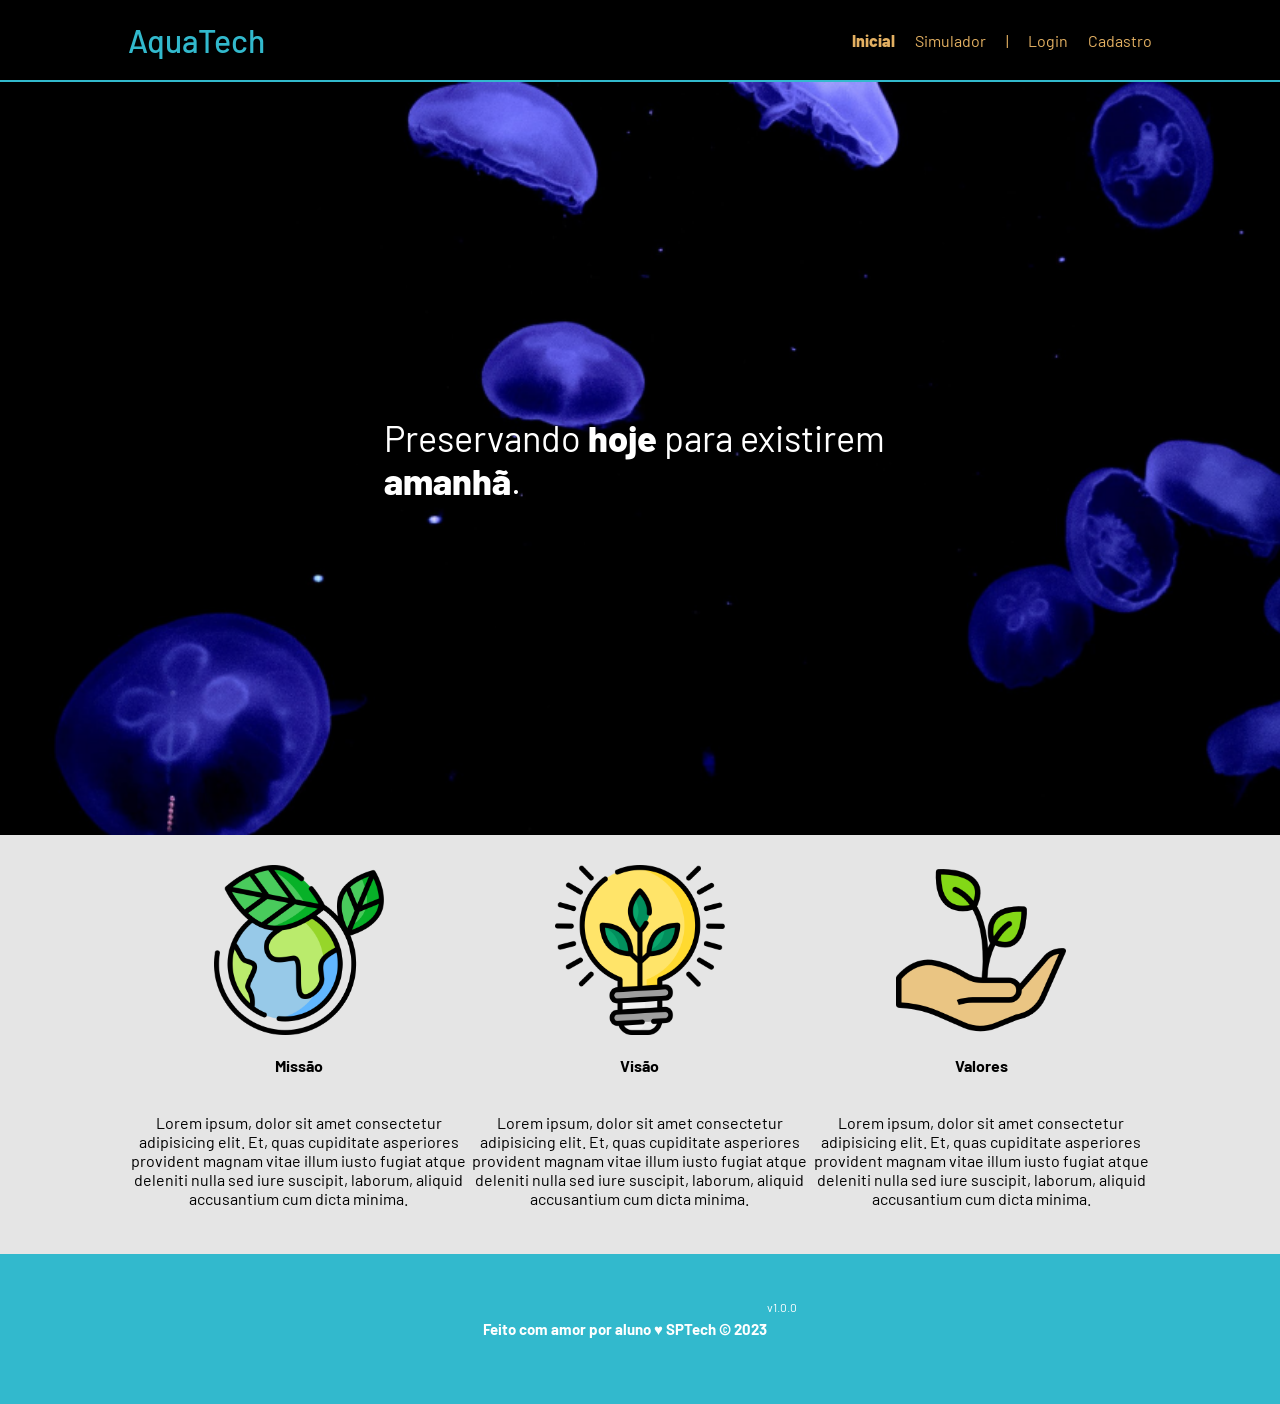
<file: public/aqua-tech-backup/index.html>
<!DOCTYPE html>
<html lang="en">

<head>
    <meta charset="UTF-8">
    <meta http-equiv="X-UA-Compatible" content="IE=edge">
    <meta name="viewport" content="width=device-width, initial-scale=1.0">

    <title>AquaTech | Página Inicial</title>

    <script src="./js/sessao.js"></script>

    <link rel="stylesheet" href="./css/estilo.css">
    <link rel="icon" href="./assets/icon/favicon2.ico">
    <link rel="preconnect" href="https://fonts.gstatic.com">
</head>

<body>
    <div class="header">
      <div class="container">
        <h1 class="titulo">AquaTech</h1>
        <ul class="navbar">
          <li class="agora">
            <a href="#">Inicial</a>
          </li>
          <li>
            <a href="simulador.html">Simulador</a>
          </li>
          <li>|</li>
          <li>
            <a href="login.html">Login</a>
          </li>
          <li>
            <a href="cadastro.html">Cadastro</a>
          </li>
        </ul>
      </div>
    </div>
  
    <div class="banner">
      <div class="container">
        <p>Preservando <span>hoje</span> para existirem <span>amanhã</span>.</p>
      </div>
    </div>
  
    <div class="social">
      <div class="container">
        <div class="boxes">
          <div class="box">
            <img src="assets/imgs/planet-earth_color.png">
            <h4>Missão</h4>
            <p>Lorem ipsum, dolor sit amet consectetur adipisicing elit. Et, quas cupiditate asperiores provident magnam
              vitae illum iusto fugiat atque deleniti nulla sed iure suscipit, laborum, aliquid accusantium cum dicta
              minima.</p>
          </div>
          <div class="box">
            <img src="assets/imgs/lightbulb_color.png">
            <h4>Visão</h4>
            <p>Lorem ipsum, dolor sit amet consectetur adipisicing elit. Et, quas cupiditate asperiores provident magnam
              vitae illum iusto fugiat atque deleniti nulla sed iure suscipit, laborum, aliquid accusantium cum dicta
              minima.</p>
          </div>
          <div class="box">
            <img src="assets/imgs/growth_color.png">
            <h4>Valores</h4>
            <p>Lorem ipsum, dolor sit amet consectetur adipisicing elit. Et, quas cupiditate asperiores provident magnam
              vitae illum iusto fugiat atque deleniti nulla sed iure suscipit, laborum, aliquid accusantium cum dicta
              minima.</p>
          </div>
        </div>
      </div>
    </div>
  
    <div class="footer">
      <div class="container">
        <h4>Feito com amor por aluno &hearts; SPTech &copy; 2023</h4>
        <span class="version">v1.0.0</span>
      </div>
    </div>
  </body>

</html>
</file>
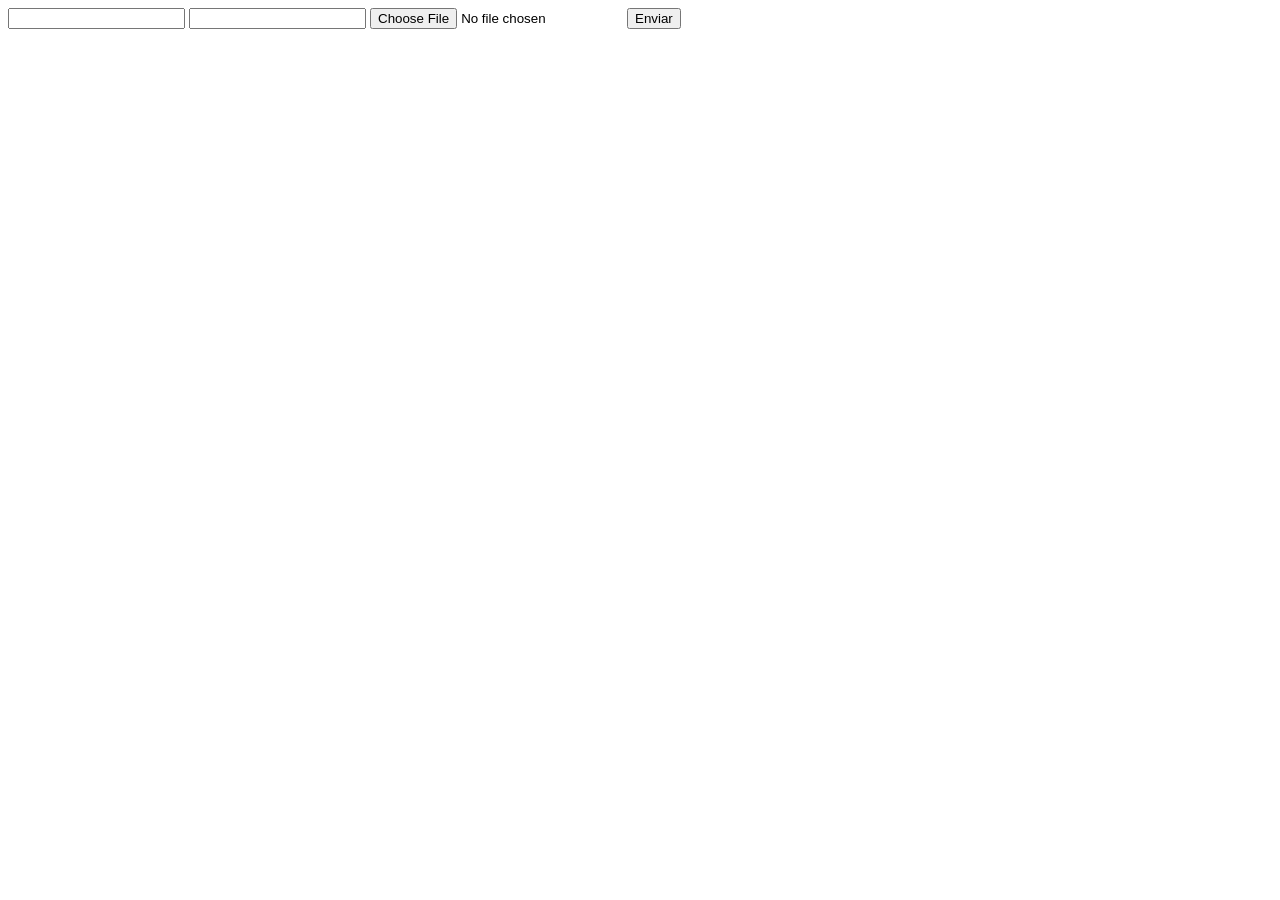
<file: DOCUMENTOS_DE_APOIO/exemplo_de_upload_de_arquivo/public/index.html>
<!DOCTYPE html>
<html lang="en">

<head>
  <meta charset="UTF-8">
  <meta http-equiv="X-UA-Compatible" content="IE=edge">
  <meta name="viewport" content="width=device-width, initial-scale=1.0">
  <title>Upload</title>
</head>

<body>

  <div>
    <input name="nome" id="nome" type="text" />
    <input name="email" id="email" type="url" />
    <input name="foto" id="foto" type="file" />
    <button onclick="enviar()">Enviar</button>
  </div>

  <div id="container"></div>
</body>

</html>

<script>
  function enviar() {
    const formData = new FormData();
    formData.append('foto', foto.files[0])
    formData.append('nome', nome.value)
    formData.append('email', email.value)

    fetch("/usuarios/cadastro", {
      method: "POST",
      body: formData
    })
      .then(res => {
        window.location = "./perfil.html"
      })
      .catch(err => {
        console.log(err);
      })
  }
</script>
</file>
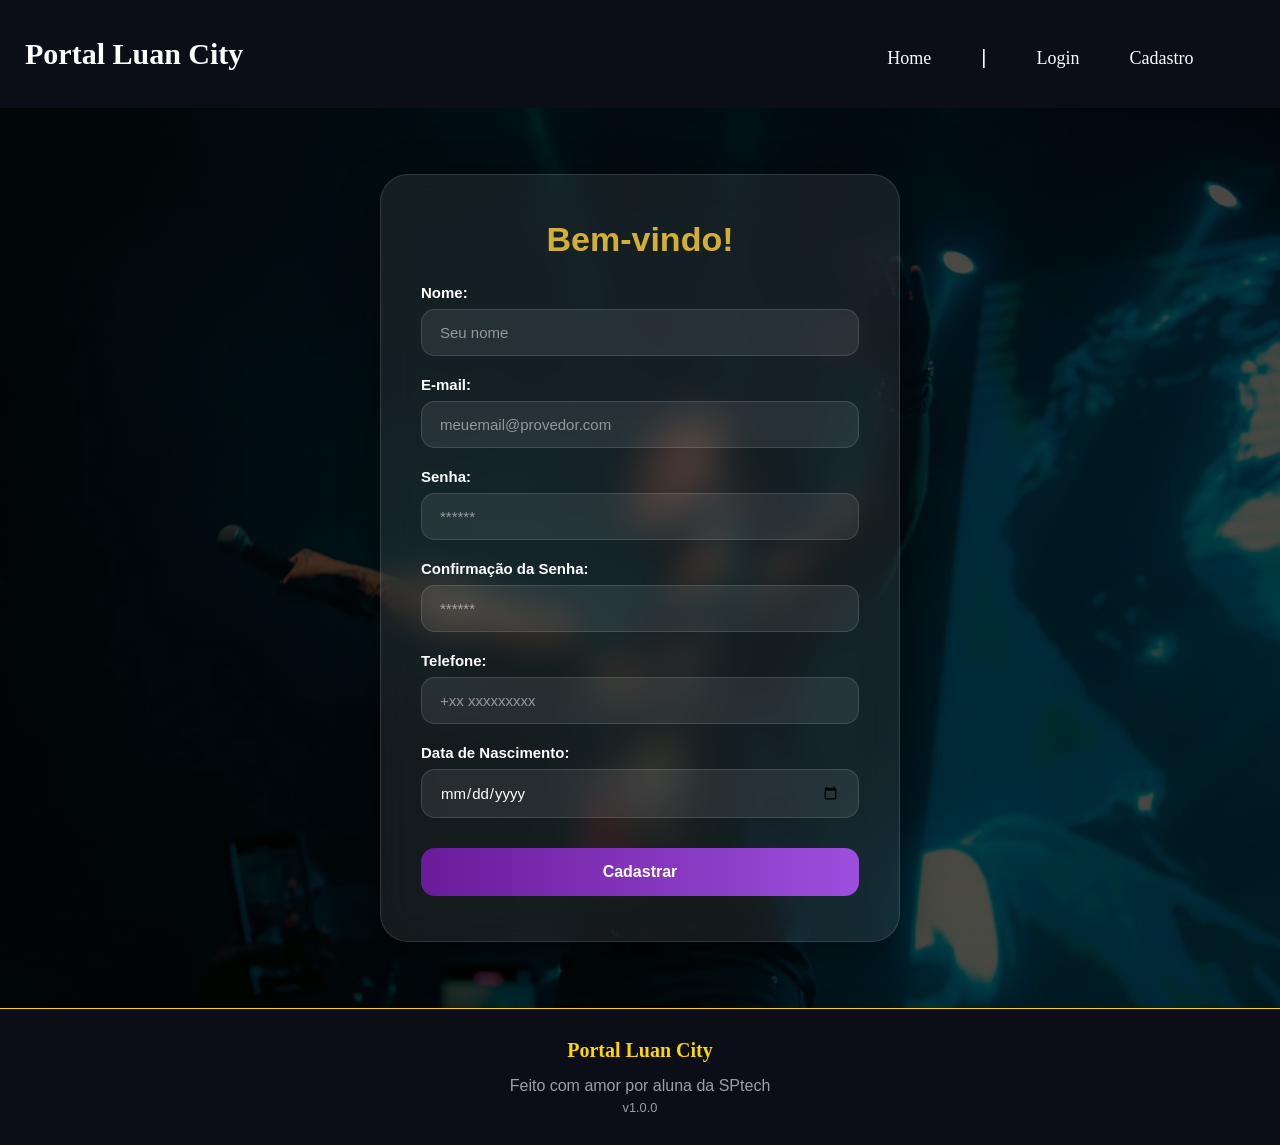
<file: public/cadastro.html>
<!DOCTYPE html>
<html lang="pt-br">

<head>
  <meta charset="UTF-8" />
  <meta http-equiv="X-UA-Compatible" content="IE=edge" />
  <meta name="viewport" content="width=device-width, initial-scale=1.0" />

  <title>Portal Luan City | Cadastro</title>

  <link rel="stylesheet" href="styles/style.css" />
  <link rel="icon" href="assets/icon/favicon2.ico" />
  <link rel="preconnect" href="https://fonts.gstatic.com" />
</head>

<body>
  <!--header inicio-->
  <div class="header">
    <h1 class="titulo">Portal Luan City</h1>
    <ul class="navbar" id="navbar_ul">

    </ul>
  </div>
  <!--header fim-->

  <div class="cadastro">

    <div class="card-cadastro">
      <h2>Bem-vindo!</h2>
      <div class="formularioCadastro">

        <div class="campoC">
          <span>Nome:</span>
          <input id="nome_input" type="text" placeholder="Seu nome" />
        </div>
        <div class="campoC">
          <span>E-mail:</span>
          <input id="email_input" type="text" placeholder="meuemail@provedor.com" />
        </div>
        <div class="campoC">
          <span>Senha:</span>
          <input id="senha_input" type="password" placeholder="******" />
        </div>
        <div class="campoC">
          <span>Confirmação da Senha:</span>
          <input id="confirmacao_senha_input" type="password" placeholder="******" />
        </div>
        <div class="campoC">
          <span>Telefone:</span>
          <input id="telefone_input" type="text" placeholder="+xx xxxxxxxxx">
        </div>
        <div class="campoC">
          <span>Data de Nascimento:</span>
          <input id="dt_nasc_input" type="date" placeholder="xx/xx/xxxx">
        </div>
        <button class="botaoCadastro" onclick="cadastrar()">Cadastrar</button>
      </div>

    </div>
  </div>

  <div id="mensagem_erro" class="cardErro"></div>

  <!--footer inicio-->
  <footer class="footer">
    <div class="container-footer">
      <p>Portal Luan City</p>
      <div class="creditos">
        <span>Feito com amor por aluna da SPtech</span>
        <span class="version">v1.0.0</span>
      </div>
    </div>
  </footer>

  <!--footer fim-->
  <script src="./assets/js/navbar.js"></script>
</body>

</html>
<script>
  alterarNavbar()
  let listaEmpresasCadastradas = [];

  function cadastrar() {

    let nomeLet = nome_input.value.trim();
    let emailLet = email_input.value.trim();
    let senhaLet = senha_input.value;
    let confirmacaoSenhaLet = confirmacao_senha_input.value;
    let telefoneLet = telefone_input.value.trim();
    let dt_nascLet = dt_nasc_input.value;

    mensagem_erro.style.display = "block";

    if (
        nomeLet == "" ||
        emailLet == "" ||
        senhaLet == "" ||
        confirmacaoSenhaLet == "" ||
        telefoneLet == "" ||
        dt_nascLet == ""
    ) {

        mensagem_erro.innerHTML =
            "Preencha todos os campos!";

        return false;
    }

    if (nomeLet.length < 3) {
        mensagem_erro.innerHTML =
            "O nome deve ter pelo menos 3 caracteres.";
        return false;
    }

    if (
        !emailLet.includes("@") ||
        !emailLet.includes(".com")
    ) {

        mensagem_erro.innerHTML =
            "Digite um e-mail válido.";

        return false;
    }

    if (senhaLet.length < 8) {

        mensagem_erro.innerHTML =
            "A senha deve ter no mínimo 8 caracteres.";

        return false;
    }

    if (senhaLet != confirmacaoSenhaLet) {

        mensagem_erro.innerHTML =
            "As senhas não coincidem.";

        return false;
    }

    if (telefoneLet.length < 10) {

        mensagem_erro.innerHTML =
            "Digite um telefone válido.";

        return false;
    }

    mensagem_erro.innerHTML =
        "Cadastro validado com sucesso!";

    // Verificando se há algum campo em branco
    if (
      nomeLet == "" ||
      emailLet == "" ||
      senhaLet == "" ||
      confirmacaoSenhaLet == "" ||
      telefoneLet == "" ||
      dt_nascLet == ""

    ) {
      mensagem_erro.style.display = "block";
      mensagem_erro.innerHTML =
        "(Mensagem de erro para todos os campos em branco)";

      return false;
    } else {
      setInterval(sumirMensagem, 5000);
    }

    if (senhaLet != confirmacaoSenhaLet) {
      mensagem_erro.style.display = "block";
      mensagem_erro.innerHTML = "As senhas não coincidem!";
      return;
    }

    // Enviando o valor da nova input
    fetch("/usuarios/cadastrar", {
      method: "POST",
      headers: {
        "Content-Type": "application/json",
      },
      body: JSON.stringify({
        // crie um atributo que recebe o valor recuperado aqui
        // Agora vá para o arquivo routes/usuario.js
        nomeServer: nomeLet,
        emailServer: emailLet,
        senhaServer: senhaLet,
        telefoneServer: telefoneLet,
        dt_nascServer: dt_nascLet
      }),
    })
      .then(function (resposta) {
        console.log("resposta: ", resposta);

        if (resposta.ok) {
          mensagem_erro.style.display = "block";

          mensagem_erro.innerHTML =
            "Cadastro realizado com sucesso! Redirecionando para tela de Login...";

          setTimeout(() => {
            window.location = "login.html";
          }, "2000");

          limparFormulario();
          // finalizarAguardar();
        }
      })
      .catch(function (resposta) {
        console.log(`#ERRO: ${resposta}`);
        // finalizarAguardar();
      });

    return false;
  }

  function sumirMensagem() {
    mensagem_erro.style.display = "none";
  }


</script>
</file>
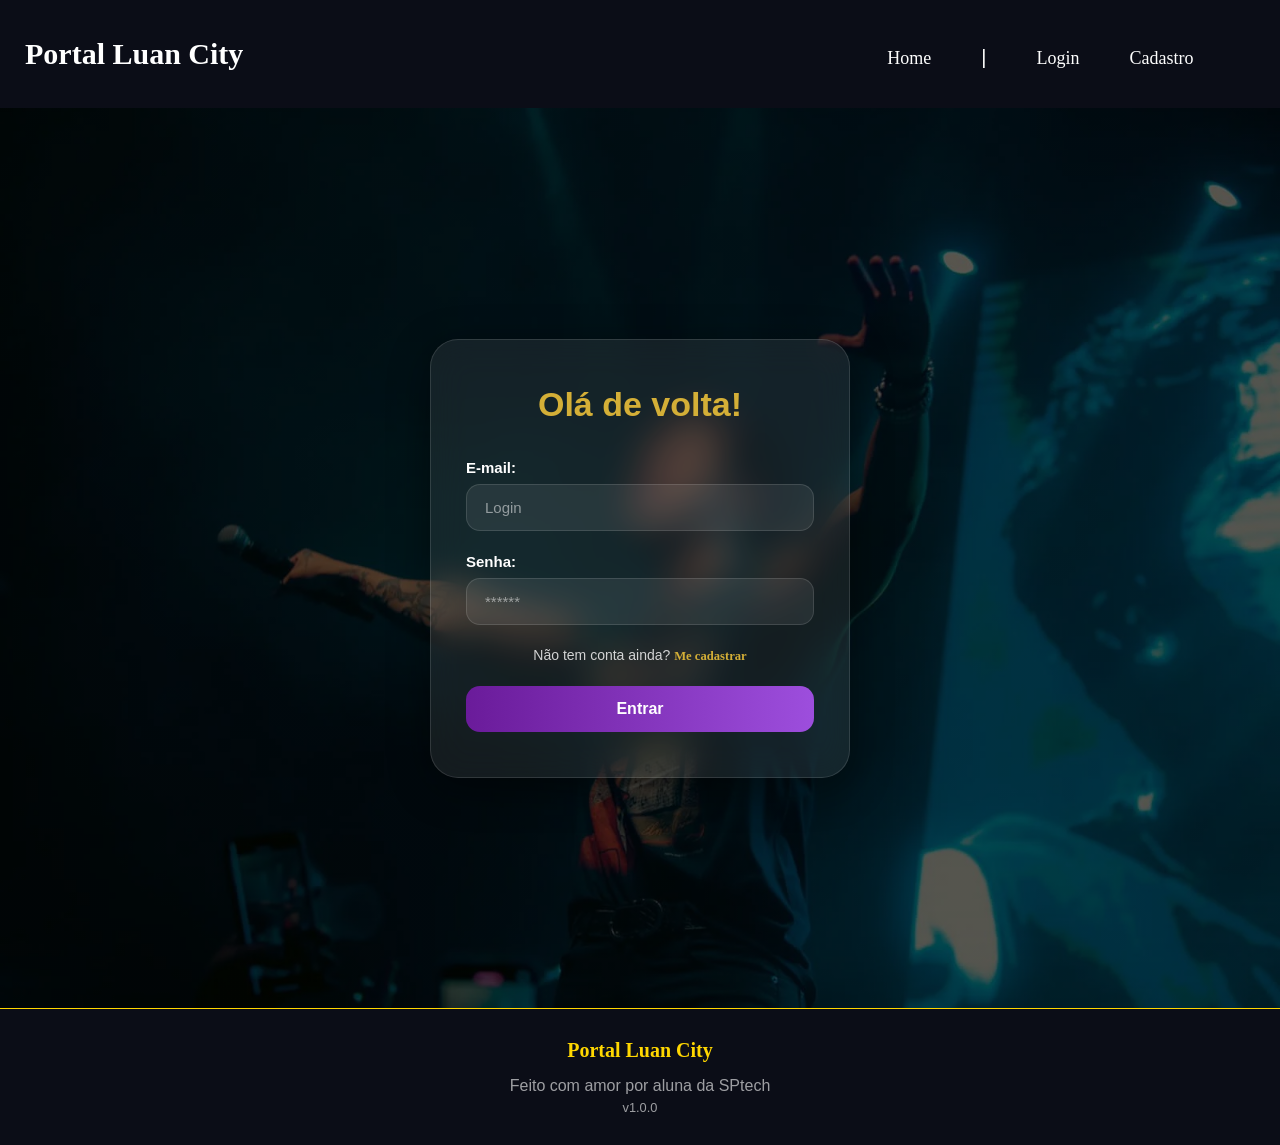
<file: public/login.html>
<!DOCTYPE html>
<html lang="pt-br">

<head>
    <meta charset="UTF-8">
    <meta http-equiv="X-UA-Compatible" content="IE=edge">
    <meta name="viewport" content="width=device-width, initial-scale=1.0">

    <title>Portal Luan City | Login</title>

    <link rel="stylesheet" href="styles/style.css">
    <link rel="icon" href="assets/icon/favicon2.ico">
    <link rel="preconnect" href="https://fonts.gstatic.com">
</head>

<body>

    <!--Header-->

    <div class="header">
        <h1 class="titulo">Portal Luan City</h1>
        <ul class="navbar" id="navbar_ul">

        </ul>
    </div>

    <div class="login">

        <div class="card-login">
            <h2>Olá de volta!</h2>
            <div class="formularioLogin">

                <div class="campoL">
                    <span>E-mail:</span>
                    <input id="email_input" type="text" placeholder="Login ">
                </div>
                <div class="campoL">
                    <span>Senha:</span>
                    <input id="senha_input" type="password" placeholder="******">
                </div>
                <div class="opcaoCadastro">
                    <span>Não tem conta ainda?</span>
                    <a href="cadastro.html">Me cadastrar</a>
                </div>
                <button class="botaoLogin" onclick="entrar()">Entrar</button>
            </div>
        </div>
    </div>

    <!--footer inicio-->
    <footer class="footer">
        <div class="container-footer">
            <p>Portal Luan City</p>
            <div class="creditos">
                <span>Feito com amor por aluna da SPtech</span>
                <span class="version">v1.0.0</span>
            </div>
        </div>
    </footer>

    <!--footer fim-->

</body>

</html>
<script src="./assets/js/navbar.js"></script>
<script>
    alterarNavbar()

    function entrar() {
        let email = email_input.value;
        let senha = senha_input.value;

        fetch("/usuarios/autenticar", {
            method: "POST",
            headers: {
                "Content-Type": "application/json"
            },
            body: JSON.stringify({
                emailServer: email,
                senhaServer: senha
            })
        }).then(function (resposta) {
            console.log("ESTOU NO THEN DO entrar()!")

            if (resposta.ok) {
                console.log(resposta);

                resposta.json().then((json) => {
                    console.log(json);

                    sessionStorage.ID_USUARIO = json[0].id_usuario;
                    sessionStorage.NOME_USUARIO = json[0].nome;
                    sessionStorage.EMAIL_USUARIO = json[0].email;


                    setTimeout(function () {
                        window.location = "./index.html";
                    }, 1000); // apenas para exibir o loading

                });

            } else {

                console.log("Houve um erro ao tentar realizar o login!");

                resposta.text().then(texto => {
                    console.error(texto);
                });
            }

        }).catch(function (erro) {
            console.log(erro);
        })

    }
</script>
</file>
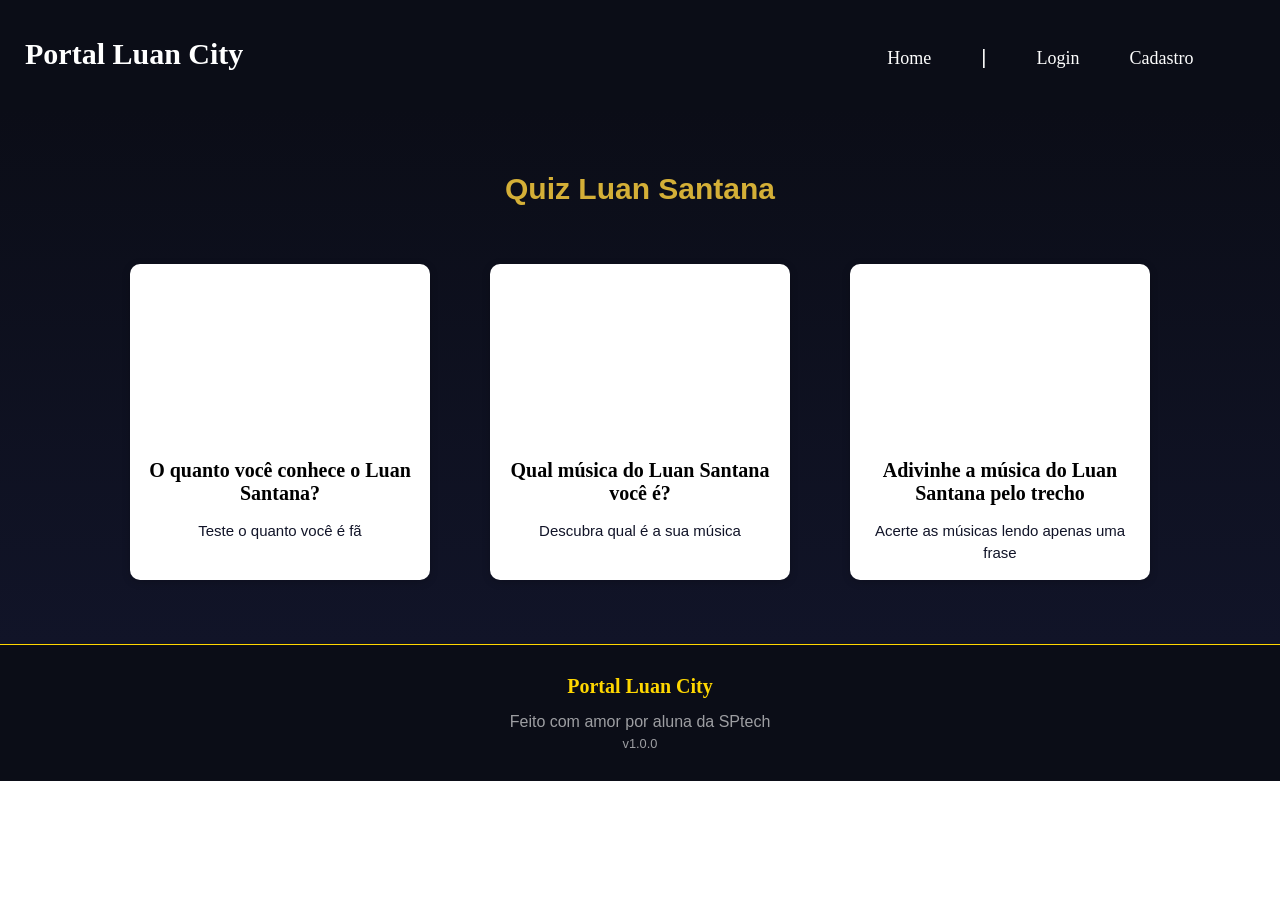
<file: public/quiz.html>
<!DOCTYPE html>
<html lang="pt-br">

<head>
    <meta charset="UTF-8">
    <meta http-equiv="X-UA-Compatible" content="IE=edge">
    <meta name="viewport" content="width=device-width, initial-scale=1.0">

    <title>Portal Luan City | Quiz</title>

    <link rel="stylesheet" href="styles/style.css">
    <link rel="icon" href="assets/icon/favicon2.ico">
    <link rel="preconnect" href="https://fonts.gstatic.com">
</head>

<body>

    <!--Header-->

    <div class="header">
        <h1 class="titulo">Portal Luan City</h1>
        <ul class="navbar" id="navbar_ul"></ul>
    </div>

    <div id="menu">

        <h1>Quiz Luan Santana</h1>

        <div class="cards">

            <div class="card" onclick="AbrirQuiz('quiz1')">
                <div class="imagem"
                    style="background-image: url('https://noticiasdatv.uol.com.br/media/_versions/artigos_2021/luan-santana-record-especial-reproducao-grande_fixed_large.jpg')">
                </div>
                <div class="conteudoQuiz">
                    <h3>O quanto você conhece o Luan Santana?</h3>
                    <p>Teste o quanto você é fã</p>
                </div>
            </div>

            <div class="card" onclick="AbrirQuiz('quiz2')">
                <div class="imagem"
                    style="background-image: url('https://billboard.com.br/wp-content/uploads/2024/05/IMG_3206-3-2048x1451.jpg')">
                </div>
                <div class="conteudoQuiz">
                    <h3>Qual música do Luan Santana você é?</h3>
                    <p>Descubra qual é a sua música</p>
                </div>
            </div>

            <div class="card" onclick="AbrirQuiz('quiz3')">
                <div class="imagem"
                    style="background-image: url('https://shows.net.br/wp-content/uploads/2023/01/luan-santana-1.jpg')">
                </div>
                <div class="conteudoQuiz">
                    <h3>Adivinhe a música do Luan Santana pelo trecho</h3>
                    <p>Acerte as músicas lendo apenas uma frase</p>
                </div>
            </div>
        </div>
    </div>

    <div class="quiz" id="quiz1">
        <h2>O quanto você conhece o Luan Santana?</h2>
        <div class="pergunta">
            <h3>1. Qual o nome completo dele?</h3>
            <input type="radio" name="q1" value="0"> Luan Santana Domingos<br>
            <input type="radio" name="q1" value="1"> Luan Rafael Domingos Santana<br>
            <input type="radio" name="q1" value="0"> Luan Santana Rafael Domingos<br>
            <input type="radio" name="q1" value="0"> Luan rafael Santana Domingos<br>
        </div>

        <div class="pergunta">
            <h3>2. Qual foi o primeiro grande sucesso do Luan Santana?</h3>
            <input type="radio" name="q2" value="1"> Meteoro<br>
            <input type="radio" name="q2" value="0"> Te Esperando<br>
            <input type="radio" name="q2" value="0"> Escreve Aí<br>
            <input type="radio" name="q2" value="0"> Chuva de Arroz<br>
        </div>

        <div class="pergunta">
            <h3>3. Seu primeiro show aconteceu quando ele tinha 16 anos, em 2007</h3>
            <input type="radio" name="q3" value="1"> Verdadeiro<br>
            <input type="radio" name="q3" value="0"> Falso<br>
        </div>

        <div class="pergunta">
            <h3>4. Qual a idade do Luan Santana?</h3>
            <input type="radio" name="q4" value="0"> 30 anos<br>
            <input type="radio" name="q4" value="0"> 35 anos<br>
            <input type="radio" name="q4" value="1"> 32 anos<br>
            <input type="radio" name="q4" value="0"> 28 anos<br>
        </div>

        <div class="pergunta">
            <h3>5. Qual a cidade que o Luan Santana nasceu?</h3>
            <input type="radio" name="q5" value="0"> Curitiba<br>
            <input type="radio" name="q5" value="0"> Mato Grosso<br>
            <input type="radio" name="q5" value="0"> São Paulo<br>
            <input type="radio" name="q5" value="1"> Campo Grande<br>
        </div>

        <button onclick="resultadoQuiz1()" type="submit">Finalizar...</button>
        <button class="voltar" onclick="Voltarmenu('quiz1')">Voltar para o menu</button>
    </div>

    <div class="quiz" id="quiz2">
        <h2>Qual música do Luan Santana você é?</h2>

        <div class="pergunta">
            <h3>1. Oque você mais gosta de fazer no seu tempo livre?</h3>
            <select id="o1">
                <option value="">Escolha uma opção:</option>

                <option value="musica1">Ficar em casa descansando</option>
                <option value="musica2">Sair com a minha família</option>
                <option value="musica3">Sair com os meus amigos</option>
                <option value="musica4">Ir fazer atividade física</option>
            </select>

            <h3>2. Como você reagiria a um termino de relacionamento?</h3>
            <select id="o2">
                <option value="">Escolha uma opção:</option>

                <option value="musica1">Iria me trancar no meu quarto</option>
                <option value="musica2">Iria procurar consolo</option>
                <option value="musica3">Iria sair para distrair</option>
                <option value="musica4">Iria conhecer outras pessoas</option>
            </select>

            <h3>3. Oque seus amigos dizem sobre você?</h3>
            <select id="o3">
                <option value="">Escolha uma opção:</option>

                <option value="musica1">Que nunca quero fazer nada</option>
                <option value="musica2">Que sempre estou animado</option>
                <option value="musica3">Que sou uma amiga(o) muito parceira(o)</option>
                <option value="musica4">Que sou confiável</option>
            </select>

            <h3>4. Qual futuro você planeja para sua vida?</h3>
            <select id="o4">
                <option value="">Escolha uma opção:</option>

                <option value="musica1">Quero morar sozinha(o)</option>
                <option value="musica2">Quero me casar e ter filhos</option>
                <option value="musica3">Quero ter alguém para viajarmos o mundo juntos</option>
                <option value="musica4">Quero morar com meus pais para sempre</option>
            </select>

            <h3>5. Qual seria o date perfeito na sua visão?</h3>
            <select id="o5">
                <option value="">Escolha uma opção:</option>

                <option value="musica1">um parque ao ar livre</option>
                <option value="musica2">Um restaurante chique</option>
                <option value="musica3">Um bar com música ao vivo</option>
                <option value="musica4">Um cinema calmo</option>
            </select>

            <button onclick="resultadoQuiz2()">Finalizar...</button>
            <button class="voltar" onclick="Voltarmenu('quiz2')">Voltar para o menu</button>
        </div>
    </div>


    <div class="quiz" id="quiz3">
        <h2>Adivinhe a música do Luan Santana pelo trecho</h2>

        <div class="pergunta">
            <h3>1. "Vou transformar decepção em novo começo..."</h3>
            <input type="radio" name="a1" value="0"> Vingança<br>
            <input type="radio" name="a1" value="1"> ILHA<br>
            <input type="radio" name="a1" value="0"> Erro planejado<br>
            <input type="radio" name="a1" value="0"> Morena<br>
        </div>

        <div class="pergunta">
            <h3>2. "Se não servir cê joga fora,vai embora e diz que não deu..."</h3>
            <input type="radio" name="a2" value="0"> CERTEZA<br>
            <input type="radio" name="a2" value="0"> VIOLÃO<br>
            <input type="radio" name="a2" value="1"> água com açúcar<br>
            <input type="radio" name="a2" value="0"> choque térmico<br>
        </div>

        <div class="pergunta">
            <h3>3. "Eu to na playlist do teu celular, escondido na história da música 3"</h3>
            <input type="radio" name="a3" value="0"> Promete<br>
            <input type="radio" name="a3" value="0"> ABALO EMOCIONAL<br>
            <input type="radio" name="a3" value="0"> O Amor Coloriu<br>
            <input type="radio" name="a3" value="1"> Mesmo sem Estar<br>
        </div>

        <div class="pergunta">
            <h3>4. "Chego em casa dou de cara com sua foto.."</h3>
            <input type="radio" name="a4" value="0"> Escreve Aí<br>
            <input type="radio" name="a4" value="0"> MULHER SEGURA<br>
            <input type="radio" name="a4" value="1"> Tanto Faz<br>
            <input type="radio" name="a4" value="0"> Dia, lugar e hora<br>
        </div>

        <div class="pergunta">
            <h3>5. "Eu te desejo tudo isso e muito mais, e muito mais..."</h3>
            <input type="radio" name="a5" value="0"> SE ARREPENDIMENTO MATASSE<br>
            <input type="radio" name="a5" value="0"> boa memória<br>
            <input type="radio" name="a5" value="0"> Cantada<br>
            <input type="radio" name="a5" value="1"> Tudo que você quiser<br>
        </div>

        <button onclick="resultadoQuiz3()">Finalizar...</button>
        <button class="voltar" onclick="Voltarmenu('quiz3')">Voltar para o menu</button>
    </div>


    <!--footer inicio-->
    <footer class="footer">
        <div class="container-footer">
            <p>Portal Luan City</p>
            <div class="creditos">
                <span>Feito com amor por aluna da SPtech</span>
                <span class="version">v1.0.0</span>
            </div>
        </div>
    </footer>

    <!--footer fim-->

    <script src="./assets/js/navbar.js"></script>
    
</body>
<html>
<script>

    alterarNavbar()

    function AbrirQuiz(idQuiz) {
        document.getElementById("menu").style.display = "none";
        document.getElementById("quiz1").style.display = "none";
        document.getElementById("quiz2").style.display = "none";
        document.getElementById("quiz3").style.display = "none";
        document.getElementById(idQuiz).style.display = "block";
    }

    function Voltarmenu(idQuiz) {
        document.getElementById(idQuiz).style.display = "none";
        document.getElementById("menu").style.display = "block";
    }

    async function resultadoQuiz1() {
        let idUsuario = sessionStorage.ID_USUARIO;
        let pontos = 0

        let q1 = document.querySelector('input[name="q1"]:checked');
        let q2 = document.querySelector('input[name="q2"]:checked');
        let q3 = document.querySelector('input[name="q3"]:checked');
        let q4 = document.querySelector('input[name="q4"]:checked');
        let q5 = document.querySelector('input[name="q5"]:checked');

        if (!q1 || !q2 || !q3 || !q4 || !q5) {
            alert("Responda todas as perguntas!");
            return;
        }

        if (q1 && q1.value == '1') pontos++
        if (q2 && q2.value == '1') pontos++
        if (q3 && q3.value == '1') pontos++
        if (q4 && q4.value == '1') pontos++
        if (q5 && q5.value == '1') pontos++

        let resultado = await fetch("/quiz/salvar_nivel", {
            method: "POST",
            headers: {"Content-type": "application/json"},
            body: JSON.stringify({
                pontosServer: pontos,
                idUsuarioServer: idUsuario
            })
        })
        if (resultado.ok) {
            alert('Vooê acertou ' + pontos + ' de 5 perguntas! Confira sua dashboard.')
            Voltarmenu('quiz1')
        } else {
            alert("Erro ao salvar quiz 1");
        }
    }

    async function resultadoQuiz2() {
        let idUsuario = sessionStorage.ID_USUARIO;

        let respostas = [
            document.getElementById("o1").value,
            document.getElementById("o2").value,
            document.getElementById("o3").value,
            document.getElementById("o4").value,
            document.getElementById("o5").value
        ];

        if (respostas.includes("")) {
            alert("Responda todas as perguntas!");
            return;
        }

        let pontos = {
            musica1: 0,
            musica2: 0,
            musica3: 0,
            musica4: 0
        }

        for (let i = 0; i < respostas.length; i++) {
            pontos[respostas[i]]++;
        }

        if (pontos.musica1 > pontos.musica2 &&
            pontos.musica1 > pontos.musica3 &&
            pontos.musica1 > pontos.musica4
        ) {
            musicaFinal = "musica1";
        }
        if (pontos.musica2 > pontos.musica1 &&
            pontos.musica2 > pontos.musica3 &&
            pontos.musica2 > pontos.musica4
        ) {
            musicaFinal = "musica2";
        }
        if (pontos.musica3 > pontos.musica1 &&
            pontos.musica3 > pontos.musica2 &&
            pontos.musica3 > pontos.musica4
        ) {
            musicaFinal = "musica3";
        }
        if (pontos.musica4 > pontos.musica1 &&
            pontos.musica4 > pontos.musica2 &&
            pontos.musica4 > pontos.musica3
        ) {
            musicaFinal = "musica4";
        }

        let resultado = await fetch("/quiz/salvar_musica", {
            method: "POST",
            headers: {"Content-Type": "application/json"},
            body: JSON.stringify({
                teEsperandoServer: pontos.musica1,
                ilhaServer: pontos.musica2,
                ambienteErradoServer: pontos.musica3,
                mesmoSemEstarServer: pontos.musica4,
                idUsuarioServer: idUsuario
            })
        })

        if (resultado.ok) {
            console.log("musica salva");

            if (musicaFinal === "musica1") {
                alert("Você é a música: Te esperando")
            } else if (musicaFinal === "musica2") {
                alert("Você é a música: ILHA")
            } else if (musicaFinal === "musica3") {
                alert("Você é a música: AMBIENTE ERRADO")
            } else if (musicaFinal === "musica4") {
                alert("Você é a música: mesmo sem estar")
            }


            let resultadoPersonalidade = await fetch("/quiz/salvar_personalidade", {
                method: "POST",
                headers: {"Content-Type": "application/json"},
                body: JSON.stringify({
                    romanticoServer: pontos.musica2,
                    animadoServer: pontos.musica3,
                    emotivoServer: pontos.musica1,
                    sofredorServer: pontos.musica4,
                    idUsuarioServer: idUsuario
                })
            })

            Voltarmenu('quiz2')
        } else {
            alert("Erro!");
        }
    }


    async function resultadoQuiz3() {
        let idUsuario = sessionStorage.ID_USUARIO;
        let pontos = 0

        let a1 = document.querySelector('input[name="a1"]:checked');
        let a2 = document.querySelector('input[name="a2"]:checked');
        let a3 = document.querySelector('input[name="a3"]:checked');
        let a4 = document.querySelector('input[name="a4"]:checked');
        let a5 = document.querySelector('input[name="a5"]:checked');

        if (!a1 || !a2 || !a3 || !a4 || !a5) {
            alert("Responda todas as perguntas!");
            return;
        }

        if (a1 && a1.value == '1') pontos++
        if (a2 && a2.value == '1') pontos++
        if (a3 && a3.value == '1') pontos++
        if (a4 && a4.value == '1') pontos++
        if (a5 && a5.value == '1') pontos++

        let resultado = await fetch("/quiz/salvar_pontos", {
            method: "POST",
            headers: {"Content-Type": "application/json"},
            body: JSON.stringify({
                pontosServer: pontos,
                idUsuarioServer: idUsuario
            })
        });

        if (resultado.ok) {
            alert('Vooê acertou ' + pontos + ' de 5 perguntas! Confira sua dashboard.')

            Voltarmenu('quiz3')
        } else {
            alert("Erro ao salvar quiz 3");
        }
    }
</script>
</file>
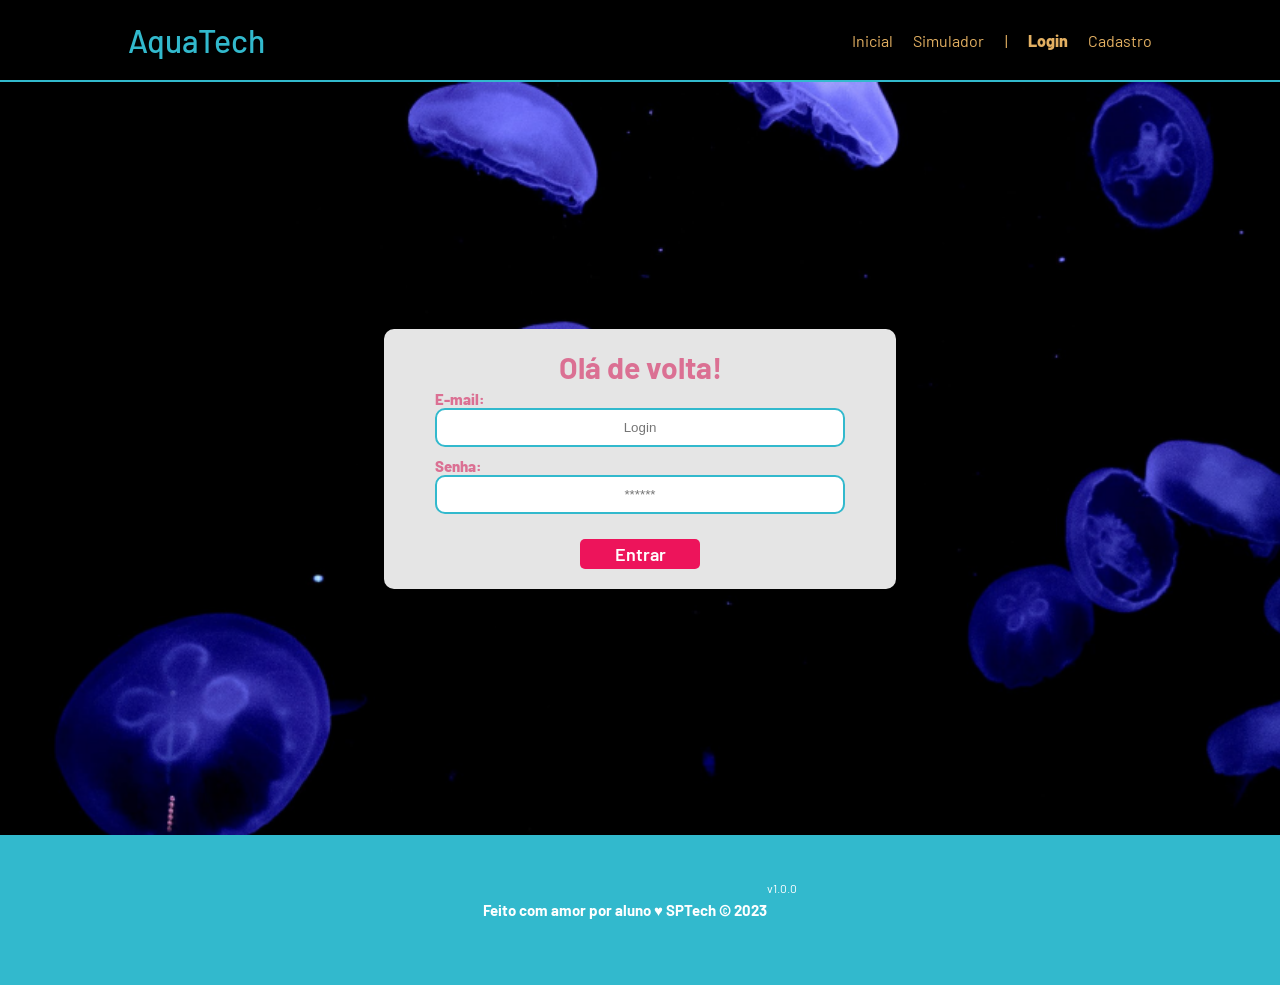
<file: public/aqua-tech-backup/login.html>
<!DOCTYPE html>
<html lang="pt-br">

<head>
    <meta charset="UTF-8">
    <meta http-equiv="X-UA-Compatible" content="IE=edge">
    <meta name="viewport" content="width=device-width, initial-scale=1.0">

    <title>AquaTech | Login</title>

    <script src="./js/sessao.js"></script>

    <link rel="stylesheet" href="./css/estilo.css">
    <link rel="icon" href="./assets/icon/favicon2.ico">
    <link rel="preconnect" href="https://fonts.gstatic.com">
</head>

<body>

    <!--Header-->

    <div class="header">
        <div class="container">
            <h1 class="titulo">AquaTech</h1>
            <ul class="navbar">
                <li>
                    <a href="index.html">Inicial</a>
                </li>
                <li>
                    <a href="simulador.html">Simulador</a>
                </li>
                <li>|</li>
                <li class="agora">
                    <a href="#">Login</a>
                </li>
                <li>
                    <a href="cadastro.html">Cadastro</a>
                </li>
            </ul>
        </div>
    </div>


    <div class="login">
        <div class="alerta_erro">
            <div class="card_erro" id="cardErro">
                <span id="mensagem_erro"></span>
            </div>
        </div>
        <div class="container">
            <div class="card card-login">
                <h2>Olá de volta!</h2>
                <div class="formulario">
                    <div class="campo">
                        <span>E-mail:</span>
                        <input id="email_input" type="text" placeholder="Login">
                    </div>
                    <div class="campo">
                        <span>Senha:</span>
                        <input id="senha_input" type="password" placeholder="******">
                    </div>
                    <button class="botao" onclick="entrar()">Entrar</button>
                </div>

                <div id="div_aguardar" class="loading-div">
                    <img src="./assets/circle-loading.gif" id="loading-gif">
                </div>

                <div id="div_erros_login"></div>
            </div>
        </div>
    </div>

    <!--footer inicio-->
    <div class="footer">
        <div class="container">
            <h4>Feito com amor por aluno &hearts; SPTech &copy; 2023</h4>
            <span class="version">v1.0.0</span>
        </div>
    </div>
    <!--footer fim-->

</body>

</html>

<script>


    function entrar() {
        aguardar();

        var emailVar = email_input.value;
        var senhaVar = senha_input.value;

        if (emailVar == "" || senhaVar == "") {
            cardErro.style.display = "block"
            mensagem_erro.innerHTML = "(Mensagem de erro para todos os campos em branco)";
            finalizarAguardar();
            return false;
        }
        else {
            setInterval(sumirMensagem, 5000)
        }

        console.log("FORM LOGIN: ", emailVar);
        console.log("FORM SENHA: ", senhaVar);

        fetch("/usuarios/autenticar", {
            method: "POST",
            headers: {
                "Content-Type": "application/json"
            },
            body: JSON.stringify({
                emailServer: emailVar,
                senhaServer: senhaVar
            })
        }).then(function (resposta) {
            console.log("ESTOU NO THEN DO entrar()!")

            if (resposta.ok) {
                console.log(resposta);

                resposta.json().then(json => {
                    console.log(json);
                    console.log(JSON.stringify(json));
                    sessionStorage.EMAIL_USUARIO = json.email;
                    sessionStorage.NOME_USUARIO = json.nome;
                    sessionStorage.ID_USUARIO = json.id;
                    sessionStorage.AQUARIOS = JSON.stringify(json.aquarios)

                    setTimeout(function () {
                        window.location = "./dashboard/cards.html";
                    }, 1000); // apenas para exibir o loading

                });

            } else {

                console.log("Houve um erro ao tentar realizar o login!");

                resposta.text().then(texto => {
                    console.error(texto);
                    finalizarAguardar(texto);
                });
            }

        }).catch(function (erro) {
            console.log(erro);
        })

        return false;
    }

    function sumirMensagem() {
        cardErro.style.display = "none"
    }

</script>
</file>
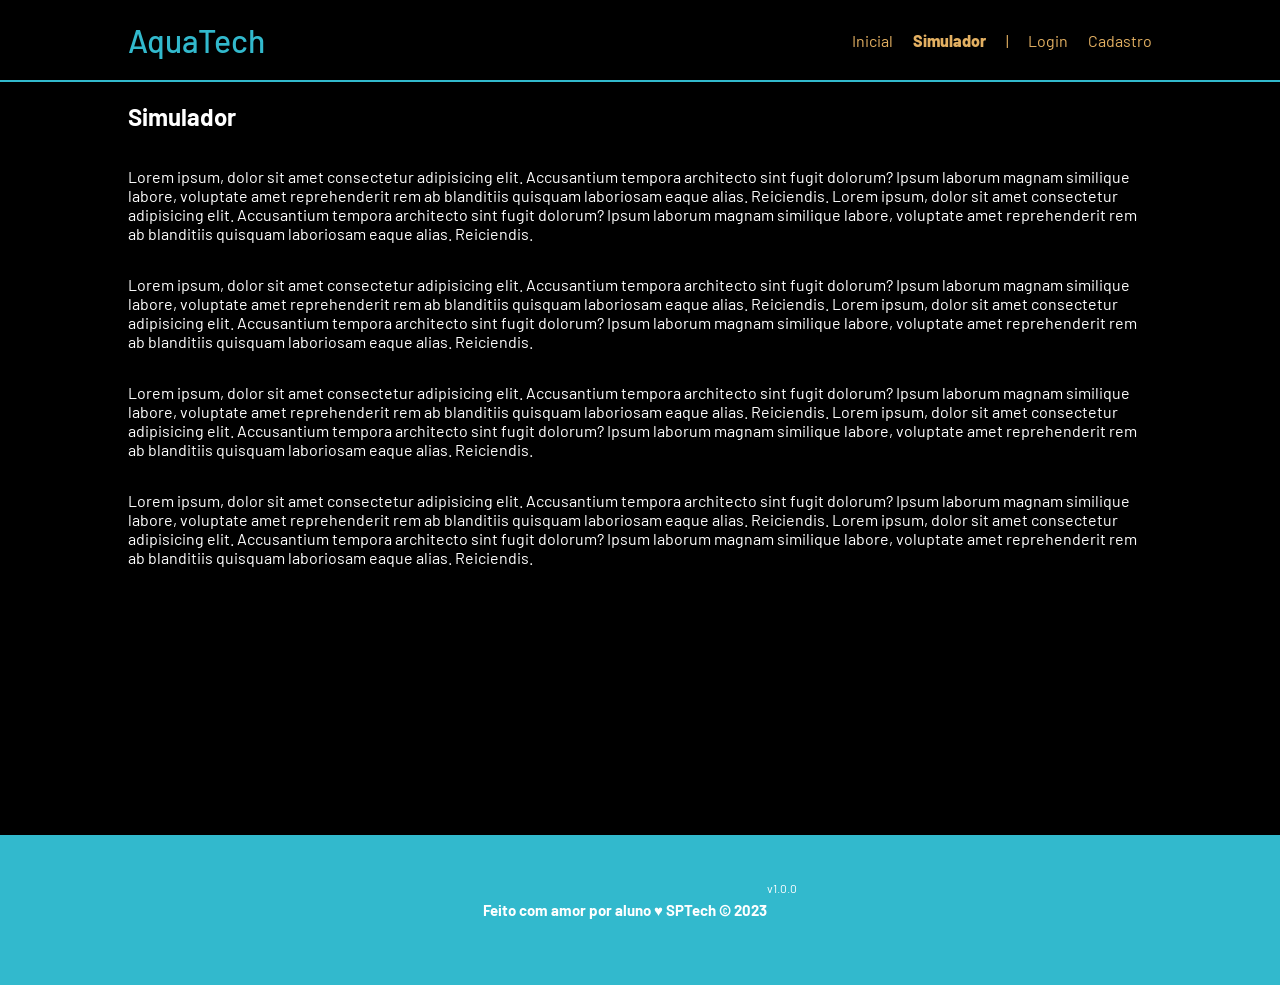
<file: public/aqua-tech-backup/simulador.html>
<!DOCTYPE html>
<html lang="pt-br">

<head>
    <meta charset="UTF-8">
    <meta http-equiv="X-UA-Compatible" content="IE=edge">
    <meta name="viewport" content="width=device-width, initial-scale=1.0">

    <title>AquaTech | Simulador</title>

    <script src="./js/sessao.js"></script>

    <link rel="stylesheet" href="./css/estilo.css">
    <link rel="icon" href="./assets/icon/favicon2.ico">
    <link rel="preconnect" href="https://fonts.gstatic.com">
</head>

<body>

    <!--header inicio-->
    <div class="header">
        <div class="container">
            <h1 class="titulo">AquaTech</h1>
            <ul class="navbar">
                <li>
                    <a href="./index.html">Inicial</a>
                </li>
                <li class="agora">Simulador</li>
                <li>|</li>
                <li>
                    <a href="./login.html">Login</a>
                </li>
                <li>
                    <a href="./login.html">Cadastro</a>
                </li>
            </ul>
        </div>
    </div>


    <!-- simulador inicio -->
    <div class="simulador">
        <div class="container">
            <h2>Simulador</h2>
            <p>Lorem ipsum, dolor sit amet consectetur adipisicing elit. Accusantium tempora architecto sint fugit
                dolorum? Ipsum laborum magnam similique labore, voluptate amet reprehenderit rem ab blanditiis quisquam
                laboriosam eaque alias. Reiciendis. Lorem ipsum, dolor sit amet consectetur adipisicing elit.
                Accusantium tempora architecto sint fugit dolorum? Ipsum laborum magnam similique labore, voluptate amet
                reprehenderit rem ab blanditiis quisquam laboriosam eaque alias. Reiciendis.</p>
            <p>Lorem ipsum, dolor sit amet consectetur adipisicing elit. Accusantium tempora architecto sint fugit
                dolorum? Ipsum laborum magnam similique labore, voluptate amet reprehenderit rem ab blanditiis quisquam
                laboriosam eaque alias. Reiciendis. Lorem ipsum, dolor sit amet consectetur adipisicing elit.
                Accusantium tempora architecto sint fugit dolorum? Ipsum laborum magnam similique labore, voluptate amet
                reprehenderit rem ab blanditiis quisquam laboriosam eaque alias. Reiciendis.</p>
            <p>Lorem ipsum, dolor sit amet consectetur adipisicing elit. Accusantium tempora architecto sint fugit
                dolorum? Ipsum laborum magnam similique labore, voluptate amet reprehenderit rem ab blanditiis quisquam
                laboriosam eaque alias. Reiciendis. Lorem ipsum, dolor sit amet consectetur adipisicing elit.
                Accusantium tempora architecto sint fugit dolorum? Ipsum laborum magnam similique labore, voluptate amet
                reprehenderit rem ab blanditiis quisquam laboriosam eaque alias. Reiciendis.</p>
            <p>Lorem ipsum, dolor sit amet consectetur adipisicing elit. Accusantium tempora architecto sint fugit
                dolorum? Ipsum laborum magnam similique labore, voluptate amet reprehenderit rem ab blanditiis quisquam
                laboriosam eaque alias. Reiciendis. Lorem ipsum, dolor sit amet consectetur adipisicing elit.
                Accusantium tempora architecto sint fugit dolorum? Ipsum laborum magnam similique labore, voluptate amet
                reprehenderit rem ab blanditiis quisquam laboriosam eaque alias. Reiciendis.</p>

        </div>
    </div>
    <!-- simulador fim -->

    <!--footer inicio-->
    <div class="footer">
        <div class="container">
            <h4>Feito com amor por aluno &hearts; SPTech &copy; 2023</h4>
            <span class="version">v1.0.0</span>
        </div>
    </div>
    <!--footer fim-->


</body>

</html>
</file>
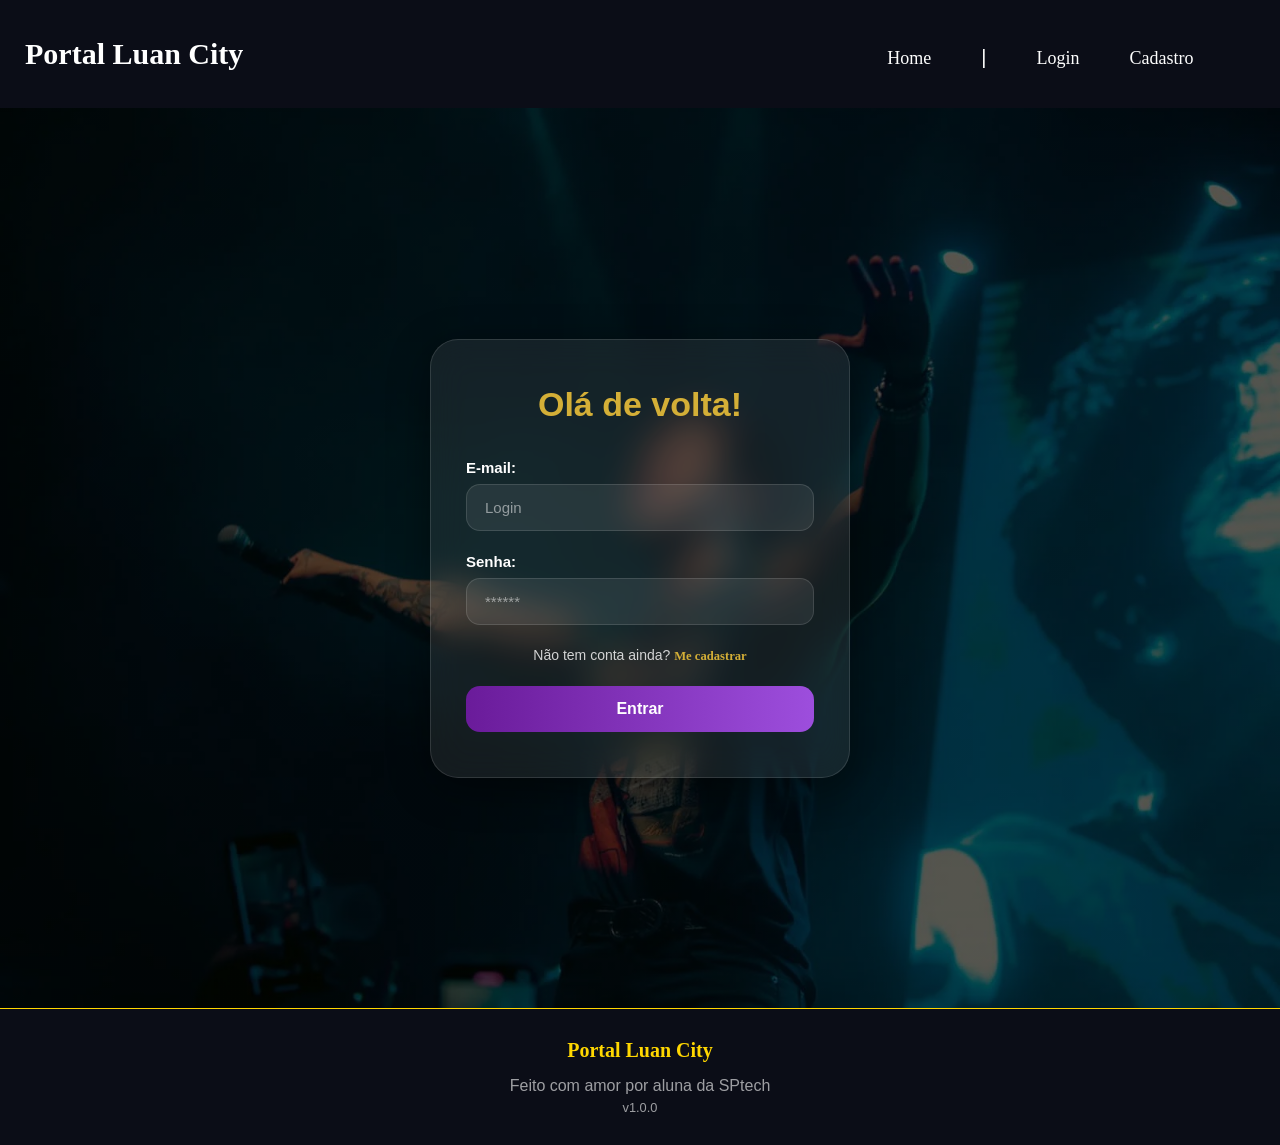
<file: public/dashboard/cards.html>
<!DOCTYPE html>
<html lang="pt-br">

<head>
    <link rel="shortcut icon" href="../assets/icon/favicon2.ico" type="image/x-icon">
    <meta charset="UTF-8">
    <meta http-equiv="X-UA-Compatible" content="IE=edge">
    <meta name="viewport" content="width=device-width, initial-scale=1.0">
    <title>AquaTech | Tempo Real</title>


    <link rel="stylesheet" href="./../css/dashboards.css">
    <link rel="stylesheet" href="./../css/estilo.css" />

    <script src="../js/sessao.js"></script>
    <script src="../js/alerta.js"></script>
    <link rel="preconnect" href="https://fonts.gstatic.com">
    <link
        href="https://fonts.googleapis.com/css2?family=Exo+2:ital,wght@0,100;0,200;0,300;0,400;0,500;0,600;0,700;0,800;0,900;1,100;1,200;1,300;1,400;1,500;1,600;1,700;1,800;1,900&display=swap"
        rel="stylesheet">
</head>

<body onload="validarSessao(), exibirAquarios(),  atualizacaoPeriodica()">

    <div class="janela">

        <div class="header-left dash-header">

            <h1>AquaTech</h1>

            <div class="hello">
                <h3>Olá, <span id="b_usuario">usuário</span>!</h3>
            </div>

            <div class="btn-nav">
                <h3>Aquários</h3>
            </div>

            <div class="btn-nav-white">
                <a href="./dashboard.html">
                    <h3>Gráficos</h3>
                </a>
            </div>

            <div class="btn-nav-white">
                <a href="./mural.html">
                    <h3>Mural de Avisos</h3>
                </a>
            </div>

            <div class="btn-logout" onclick="limparSessao()">
                <h3>Sair</h3>
            </div>

        </div>

        <div class="dash">
            <div id="alerta">
            </div>
            <div class="area-parametros-alerta">
                <p class="titulo-legenda">
                    Legenda - Parâmetros para Alertas
                </p>
                <div class="parametros-alerta">
                    <div class="item-regua perigo-frio">
                        <p>Perigo</p>
                        <p>&lt;=5°C</p>
                    </div>
                    <div class="item-regua alerta-frio">
                        <p>Alerta</p>
                        <p>&lt;=10°C</p>
                    </div>
                    <div class="item-regua ideal">
                        <p>Ideal</p>
                        <p>20°C</p>
                    </div>
                    <div class="item-regua alerta-quente">
                        <p>Alerta</p>
                        <p>&gt;=22°C</p>
                    </div>
                    <div class="item-regua perigo-quente">
                        <p>Perigo</p>
                        <p>&gt;=23°C</p>
                    </div>
                </div>
            </div>

            <div class="cards" id="cardAquarios">

            </div>

        </div>

    </div>

</body>

<script>

    function exibirAquarios() {
        JSON.parse(sessionStorage.AQUARIOS).forEach(item => {
            document.getElementById("cardAquarios").innerHTML += `
                    <div class="card-aquario">
                        <div class="title-aquario">
                            <h1>${item.descricao}</h1>
                        </div>
                        <div class="desc-aquario">
                        <div class="temperatura">
                            <p id="temp_aquario_${item.id}">-°C</p>
                        </div>
                        <div class="cor-alerta" id="card_${item.id}"></div>
                    </div>
                    </div>
                    `
        });
    }

</script>

</html>
</file>
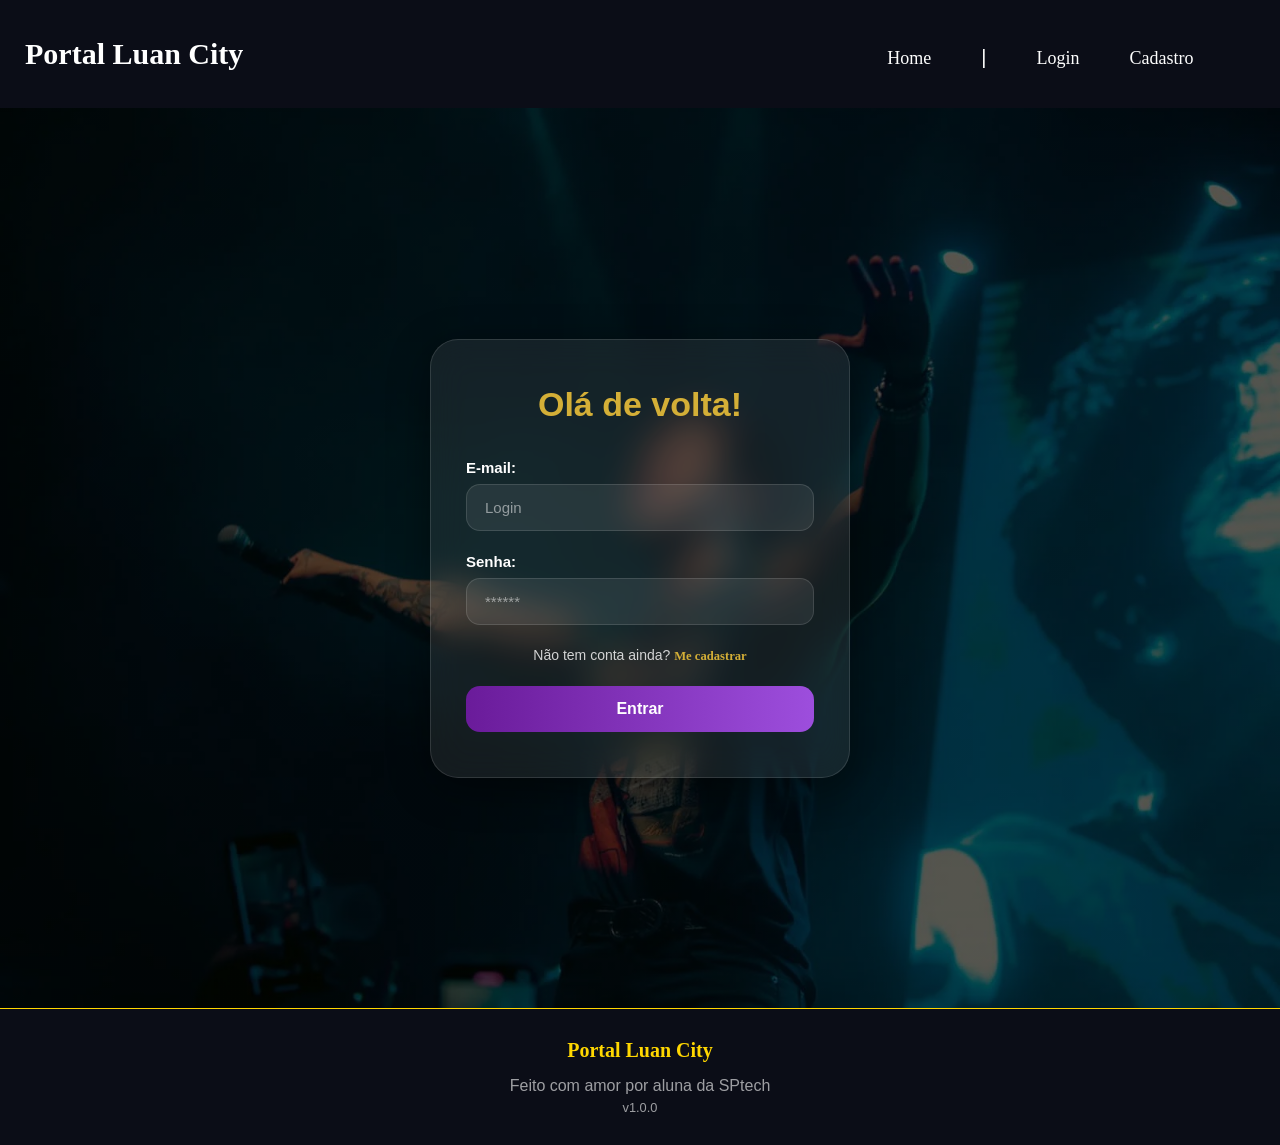
<file: public/dashboard/edicao-aviso.html>
<!DOCTYPE html>
<html lang="pt-br">

<head>
    <link rel="shortcut icon" href="../assets/icon/favicon2.ico" type="image/x-icon">
    <meta charset="UTF-8">
    <meta http-equiv="X-UA-Compatible" content="IE=edge">
    <meta name="viewport" content="width=device-width, initial-scale=1.0">
    <title>AquaTech | Página Inicial</title>

    
    <link rel="stylesheet" href="./../css/dashboards.css">
    <link rel="stylesheet" href="./../css/estilo.css" />
    <script src="../js/sessao.js"></script>

    <link rel="preconnect" href="https://fonts.gstatic.com">
    <link
        href="https://fonts.googleapis.com/css2?family=Exo+2:ital,wght@0,100;0,200;0,300;0,400;0,500;0,600;0,700;0,800;0,900;1,100;1,200;1,300;1,400;1,500;1,600;1,700;1,800;1,900&display=swap"
        rel="stylesheet">
</head>

<body onload="validarSessao(), listarInfosDeUm()" style="background-color: #161618;">
    <!-- <body onload="validarSessao()"> -->

    <div class="janela">


        <div class="header-left">

            <h1>AquaTech</h1>

            <div class="hello">
                <h3>Olá, <span id="b_usuario">usuário</span>!</h3>
            </div>

            <div class="btn-nav-white">
                <a href="cards.html">
                    <h3>Aquários</h3>
                </a>
            </div>

            <div class="btn-nav-white">
                <a href="./dashboard.html">
                    <h3>Gráficos</h3>
                </a>
            </div>

            <div class="btn-nav-white">
                <a href="./mural.html">
                    <h3>Mural de Avisos</h3>
                </a>
            </div>

            <div class="btn-logout" onclick="limparSessao()">
                <h3>Sair</h3>
            </div>

        </div>

        <div class="dash-right">

            <div class="avisos">
                <div class="container">
                    <h1>Editar um aviso</h1>
                    <div class="div-form">
                        <label>
                            ID:
                            <br>
                            <input id="input_id" maxlength="100" type="text" style="color: rgb(196, 196, 196)" disabled>
                        </label>
                        <label>
                            Autor:
                            <br>
                            <input id="input_nome" maxlength="100" type="text" style="color: rgb(196, 196, 196)"
                                disabled>
                        </label>
                        <label>
                            Título:
                            <br>
                            <input id="input_titulo" maxlength="100" type="text" style="color: rgb(196, 196, 196)"
                                disabled>
                        </label>
                        <br>
                        <label>
                            Descrição (máximo de 250 caracteres):
                            <br>
                            <textarea id="textarea_descricao" maxlength="250" rows="5"></textarea>
                        </label>
                        <br>
                        <button onclick="editar()">Editar</button>
                    </div>

                </div>
            </div>
        </div>
    </div>
</body>

</html>

<script>
    function listarInfosDeUm() {
        console.log("Criar função de trazer informações de post escolhido");
    }

    function editar() {
        fetch(`/avisos/editar/${sessionStorage.getItem("ID_POSTAGEM_EDITANDO")}`, {
            method: "PUT",
            headers: {
                "Content-Type": "application/json"
            },
            body: JSON.stringify({
                descricao: textarea_descricao.value
            })
        }).then(function (resposta) {

            if (resposta.ok) {
                window.alert("Post atualizado com sucesso pelo usuario de email: " + sessionStorage.getItem("EMAIL_USUARIO") + "!");
                window.location = "/dashboard/mural.html"
            } else if (resposta.status == 404) {
                window.alert("Deu 404!");
            } else {
                throw ("Houve um erro ao tentar realizar a postagem! Código da resposta: " + resposta.status);
            }
        }).catch(function (resposta) {
            console.log(`#ERRO: ${resposta}`);
        });
    }

</script>
</file>
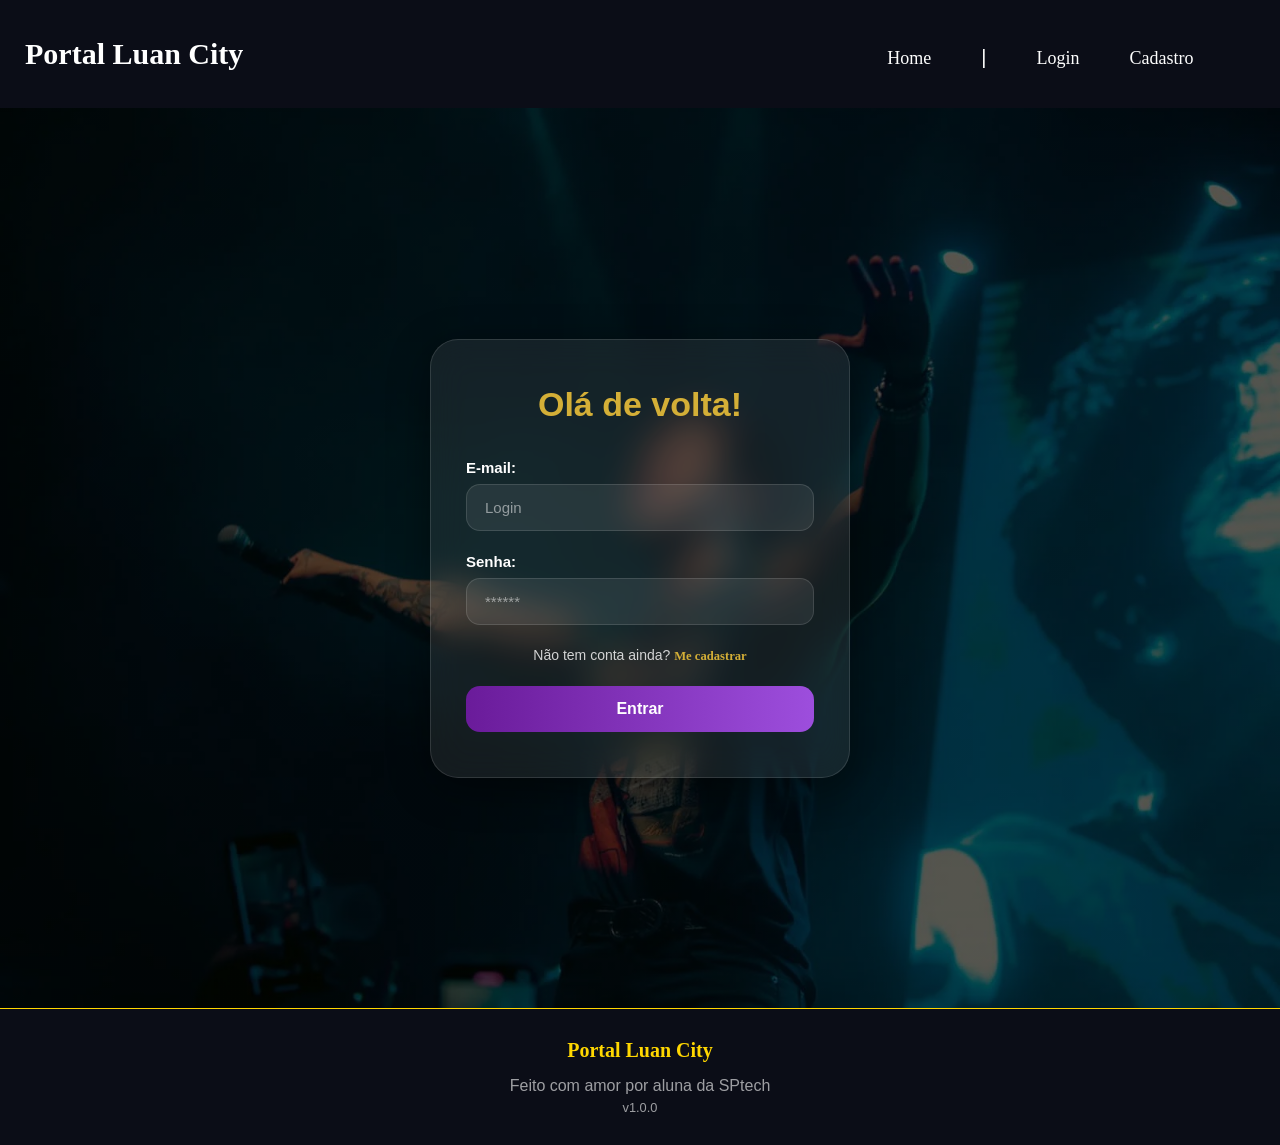
<file: public/dashboard/mural.html>
<!DOCTYPE html>
<html lang="pt-br">

<head>
    <link rel="shortcut icon" href="../assets/icon/favicon2.ico" type="image/x-icon">
    <meta charset="UTF-8">
    <meta http-equiv="X-UA-Compatible" content="IE=edge">
    <meta name="viewport" content="width=device-width, initial-scale=1.0">
    <title>AquaTech | Avisos</title>

    <link rel="stylesheet" href="./../css/dashboards.css">
    <link rel="stylesheet" href="./../css/estilo.css" />
    <script src="../js/sessao.js"></script>
    <script src="./../js/alerta.js"></script>

    <link rel="preconnect" href="https://fonts.gstatic.com">
    <link
        href="https://fonts.googleapis.com/css2?family=Exo+2:ital,wght@0,100;0,200;0,300;0,400;0,500;0,600;0,700;0,800;0,900;1,100;1,200;1,300;1,400;1,500;1,600;1,700;1,800;1,900&display=swap"
        rel="stylesheet">
</head>

<body onload="validarSessao(), atualizarFeed()" style="background-color: #161618;">

    <div class="janela">


        <div class="header-left">

            <h1>AquaTech</h1>

            <div class="hello">
                <h3>Olá, <span id="b_usuario">usuário</span>!</h3>
            </div>

            <div class="btn-nav-white">
                <a href="cards.html">
                    <h3>Aquários</h3>
                </a>
            </div>

            <div class="btn-nav-white">
                <a href="./dashboard.html">
                    <h3>Gráficos</h3>
                </a>
            </div>

            <div class="btn-nav">
                <h3>Mural de Avisos</h3>
            </div>

            <div class="btn-logout" onclick="limparSessao()">
                <h3>Sair</h3>
            </div>

        </div>

        <div class="dash-right">


            <div class="avisos">
                <div id="alerta">
                </div>
                <div class="container">
                    <h1>Publicar um aviso</h1>
                    <div class="div-form">
                        <form id="form_postagem" method="post" onsubmit="return publicar()">
                            <label>
                                Título:
                                <br>
                                <input name="titulo" id="titulo" maxlength="100" type="text">
                            </label>
                            <br>
                            <br>
                            <label>
                                Descrição (máximo de 250 caracteres):
                                <br>
                                <textarea name="descricao" id="textarea_descricao" maxlength="250" rows="5"></textarea>
                            </label>
                            <br>
                            <br>
                            <button>Enviar</button>
                        </form>
                    </div>
                    <h1>Mural de Avisos</h1>
                    <div class="div-results">
                        <div id="feed_container" class="feed-container">
                        </div>
                    </div>
                </div>
            </div>
        </div>
    </div>




</body>

</html>

<script>
    
    b_usuario.innerHTML = sessionStorage.NOME_USUARIO;

    function limparFormulario() {
        document.getElementById("form_postagem").reset();
    }

    function publicar() {
        var idUsuario = sessionStorage.ID_USUARIO;

        var corpo = {
            titulo: form_postagem.titulo.value,
            descricao: form_postagem.descricao.value
        }

        fetch(`/avisos/publicar/${idUsuario}`, {
            method: "post",
            headers: {
                "Content-Type": "application/json"
            },
            body: JSON.stringify(corpo)
        }).then(function (resposta) {

            console.log("resposta: ", resposta);

            if (resposta.ok) {
                window.alert("Post realizado com sucesso pelo usuario de ID: " + idUsuario + "!");
                window.location = "/dashboard/mural.html";
                limparFormulario();
                finalizarAguardar();
            } else if (resposta.status == 404) {
                window.alert("Deu 404!");
            } else {
                throw ("Houve um erro ao tentar realizar a postagem! Código da resposta: " + resposta.status);
            }
        }).catch(function (resposta) {
            console.log(`#ERRO: ${resposta}`);
            finalizarAguardar();
        });

        return false;

    }

    function editar(idAviso) {
        sessionStorage.ID_POSTAGEM_EDITANDO = idAviso;
        console.log("cliquei em editar - " + idAviso);
        window.alert("Você será redirecionado à página de edição do aviso de id número: " + idAviso);
        window.location = "/dashboard/edicao-aviso.html"

    }

    function deletar(idAviso) {
        console.log("Criar função de apagar post escolhido - ID" + idAviso);
        fetch(`/avisos/deletar/${idAviso}`, {
            method: "DELETE",
            headers: {
                "Content-Type": "application/json"
            }
        }).then(function (resposta) {

            if (resposta.ok) {
                window.alert("Post deletado com sucesso pelo usuario de email: " + sessionStorage.getItem("EMAIL_USUARIO") + "!");
                window.location = "/dashboard/mural.html"
            } else if (resposta.status == 404) {
                window.alert("Deu 404!");
            } else {
                throw ("Houve um erro ao tentar realizar a postagem! Código da resposta: " + resposta.status);
            }
        }).catch(function (resposta) {
            console.log(`#ERRO: ${resposta}`);
        });
    }

    function atualizarFeed() {
        fetch("/avisos/listar").then(function (resposta) {
            if (resposta.ok) {
                if (resposta.status == 204) {
                    var feed = document.getElementById("feed_container");
                    var mensagem = document.createElement("span");
                    mensagem.innerHTML = "Nenhum resultado encontrado."
                    feed.appendChild(mensagem);
                    throw "Nenhum resultado encontrado!!";
                }

                resposta.json().then(function (resposta) {
                    console.log("Dados recebidos: ", JSON.stringify(resposta));

                    var feed = document.getElementById("feed_container");
                    feed.innerHTML = "";
                    for (let i = 0; i < resposta.length; i++) {
                        var publicacao = resposta[i];

                        // criando e manipulando elementos do HTML via JavaScript
                        var divPublicacao = document.createElement("div");
                        var spanID = document.createElement("span");
                        var spanTitulo = document.createElement("span");
                        var spanNome = document.createElement("span");
                        var divDescricao = document.createElement("div");
                        var divButtons = document.createElement("div");
                        var btnEditar = document.createElement("button");
                        var btnDeletar = document.createElement("button");


                        spanID.innerHTML = "ID: <b>" + publicacao.idAviso + "</b>";
                        spanTitulo.innerHTML = "Título: <b>" + publicacao.titulo + "</b>";
                        spanNome.innerHTML = "Autor: <b>" + publicacao.nome + "</b>";
                        divDescricao.innerHTML = "Descrição: <b>" + publicacao.descricao + "</b>";
                        btnEditar.innerHTML = "Editar";
                        btnDeletar.innerHTML = "Deletar";

                        divPublicacao.className = "publicacao";
                        spanTitulo.id = "inputNumero" + publicacao.idAviso;
                        spanNome.className = "publicacao-nome";
                        spanTitulo.className = "publicacao-titulo";
                        divDescricao.className = "publicacao-descricao";

                        divButtons.className = "div-buttons"

                        btnEditar.className = "publicacao-btn-editar"
                        btnEditar.id = "btnEditar" + publicacao.idAviso;
                        btnEditar.setAttribute("onclick", `editar(${publicacao.idAviso})`);

                        btnDeletar.className = "publicacao-btn-editar"
                        btnDeletar.id = "btnDeletar" + publicacao.idAviso;
                        btnDeletar.setAttribute("onclick", `deletar(${publicacao.idAviso})`);

                        divPublicacao.appendChild(spanID);
                        divPublicacao.appendChild(spanNome);
                        divPublicacao.appendChild(spanTitulo);
                        divPublicacao.appendChild(divDescricao);
                        divPublicacao.appendChild(divButtons);
                        divButtons.appendChild(btnEditar);
                        divButtons.appendChild(btnDeletar);
                        feed.appendChild(divPublicacao);
                    }

                    finalizarAguardar();
                });
            } else {
                throw ('Houve um erro na API!');
            }
        }).catch(function (resposta) {
            console.error(resposta);
            finalizarAguardar();
        });
    }

</script>
</file>
<file: public/aqua-tech-backup/css/estilo.css>
@import url('https://fonts.googleapis.com/css2?family=Barlow:ital,wght@0,100;0,200;0,300;0,400;0,500;0,600;0,700;0,800;0,900;1,100;1,200;1,300;1,400;1,500;1,600;1,700;1,800;1,900&display=swap');

body {
  margin: 0;
  padding: 0;
  font-family: 'Barlow', 'Segoe UI', 'Segoe UI', Tahoma, Geneva, Verdana, sans-serif;
  background-color: black;
}

:root {
  --tamanho-header: 80px;
  --tamanho-banner: calc(100vh - var(--tamanho-header) - var(--tamanho-footer) - 2px);
  --tamanho-simulador: calc(100vh - var(--tamanho-header) - var(--tamanho-footer) - 2px);
  --tamanho-login: calc(100vh - var(--tamanho-header) - var(--tamanho-footer) - 2px);
  --tamanho-footer: 65px;
}

.container {
  display: flex;
  width: 80%;
  margin: auto;
}

.header {
  height: var(--tamanho-header);
  border-bottom: 2px solid #32b9cd;
}

.header .container {
  justify-content: space-between;
  align-items: center;
  height: 100%;
}

.header a {
  text-decoration: none;
  color: #e3b062;
}

.agora {
  font-weight: 800;
}

.navbar {
  width: 300px;
  display: flex;
  align-items: center;
  justify-content: space-between;
  list-style: none;
  color: #e3b062;
}

.titulo {
  color: #32b9cd;
  width: fit-content;
  font-weight: 500;
}

.header h1 {
  margin: 0;
}

/* BANNER */

.banner {
  height: var(--tamanho-banner);
  color: white;
  background-image: url('../assets/imgs/bg-jelly-fish-para-home.png');
  background-size: cover;
}

.banner .container {
  justify-content: center;
  align-items: center;
  height: 100%;
}

.banner .container p {
  width: 50%;
  margin: 0;
  padding: 0;
  font-size: 36px;
}

.banner .container span {
  font-weight: 800;
}

/* MISSÃO VISÃO VALORES */

.social {
  background-color: #e5e5e5;
  display: flex;
}

.social .container {
  justify-content: center;
}

.box img {
  width: 170px;
}

.social .container .boxes {
  display: flex;
  justify-content: space-between;
  width: 100%;
  padding: 30px 0;
}

.social p {
  text-align: center;
}

.box {
  display: flex;
  flex-direction: column;
  align-items: center;
}

/* FOOTER */

.footer {
  background-color: #32b9cd;
  height: 150px;
  color: #fff;
  display: flex;
  font-size: 15px;
}

.footer .container {
  justify-content: center;
  text-align: center;
}

.footer .container .version {
  font-size: 12px;
}

/* LOGIN */

.login {
  height: var(--tamanho-login);
  background-image: url('../assets/imgs/bg-jelly-fish-para-home.png');
  background-size: cover;
}

.login .container {
  justify-content: center;
  align-items: center;
  height: 100%;
}

.card {
  width: 50%;
  background-color: #e5e5e5;
  border-radius: 10px;
  display: flex;
  align-items: center;
  justify-content: space-evenly;
  color: palevioletred;
  flex-direction: column;
  height: fit-content;
  padding: 20px 0;
}

.card h2 {
  margin: 0;
  font-size: 30px;
}

.formulario {
  display: flex;
  height: 90%;
  width: 80%;
  justify-content: space-around;
  flex-direction: column;
}

.formulario span {
  font-size: 15px;
  font-weight: 800;
}

.formulario input {
  border: 2px solid #32b9cd;
  text-align: center;
  border-radius: 10px;
  margin: 0;
}

.formulario select {
  border: 2px solid #32b9cd;
  background-color: white;
  color: gray;
  height: 36px;
  text-align: center;
  border-radius: 10px;
  margin: 0;
}

.campo {
  display: flex;
  flex-direction: column;
  justify-content: start;
  padding: 5px 0;
}

.botao {
  cursor: pointer;
  font-family: "Barlow", sans-serif;
  border: 0;
  border-radius: 5px;
  font-weight: 600;
  font-size: 18px;
  color: #fff;
  background-color: #ED145B;
  width: 120px;
  height: 30px;
  align-self: center;
  margin-top: 20px;
}

.loading-div {
  width: 50px;
  display: none;
}

.loading-div img {
  height: 50px;
  width: 50px;
}

#div_erros_login {
  display: none
}

/* FORMULARIO */

.alerta_erro{
  display: flex;
  justify-content: flex-end;
}

.card_erro {
  display: none;
  background-color: #fff;
  color: black;
  width: 230px;
  position: fixed;
  border-radius: 4px;
  border: #ED145B 3px solid;
  padding: 10px;
  margin-right: 10%;
}

.card_erro #mensagem_erro{
  font-weight: 500;
  font-size: 20px;
}

.formulario .tipo_campo {
  font-size: 20px;
  font-weight: 600 !important;
}

.formulario {
  display: flex;
  flex-direction: column;
}

input {
  margin-bottom: 10px;
  border: 2px solid #32b9cd;
  padding: 10px;
  text-align: center;
  border-radius: 10px;
}

.btn {
  font-family: "Barlow", sans-serif;
  border: 0;
  border-radius: 5px;
  font-weight: 600;
  font-size: 18px;
  padding: 10px 15px;
  color: white;
  background-color: #ED145B;
  width: 120px;
  align-self: center;
  margin-top: 5px;
}

.loading-div {
  width: 50px;
  margin: auto;
  display: none;
}

.loading-div img {
  height: 50px;
  width: 50px;
}

/* SIMULADOR */

.simulador {
  color: white;
}

.simulador .container {
  flex-direction: column;
  overflow: scroll; 
  height: var(--tamanho-simulador);
}

/* ALERTA */

#alerta {
  position: absolute;
  right: 0;
  bottom: 0;
}

.mensagem-alarme {
  background-color: white;
  border-radius: 5px;
  width: 300px;
  height: 80px;
  margin: 10px;
  padding: 10px 0;
  display: flex;
  justify-content: space-evenly;
  align-items: center;
}

.mensagem-alarme h3 {
  font-size: 14px;
  margin: 0;
}

.mensagem-alarme .informacao {
  width: 66%;
}

.alarme-sino {
  width: 48px;
  height: 48px;
  animation-name: bell;
  animation-duration: 4s;
  background-image: url('https://cdn-icons-png.flaticon.com/512/1157/1157000.png');
  background-size: cover;
  animation-iteration-count: infinite;
}

@keyframes bell {
  0%   {transform: rotate(25deg)}
  25%  {transform: rotate(-25deg)}
  50%  {transform: rotate(25deg)}
  75%  {transform: rotate(-25deg)}
  100% {transform: rotate(25deg)}
}
</file>
<file: public/styles/style.css>
/* HOME */
* {
    margin: 0;
    padding: 0;
    box-sizing: border-box;
    font-family: Arial, Helvetica, sans-serif;
}

html {
    scroll-behavior: smooth;
}

.header {
    height: 12vh;
    padding: 0 25px;
    background-color: #0b0d17;
    display: flex;
    align-items: center;
    justify-content: space-between;
    width: 100%;
    color: rgb(255, 255, 255);
}


.container {
    display: flex;
    align-items: center;
    justify-content: space-between;
    gap: 10px;
    padding: 20px;
}

.titulo {
    font-size: 30px;
    font-family: 'Lora', serif;
}

.navbar {
    display: flex;
    gap: 50px;
    margin-top: 0.5%;
    margin-right: 5%;
    color: rgb(249, 249, 249);
    font-family: Georgia, 'Times New Roman', Times, serif;
    font-size: 20px;
    text-decoration: none;
}

.navbar li a {
    transition: color 0.3s;
}

.agora-line {
    align-items: center;
    display: flex;
}

.navbar li a:hover {
    color: #d4af37;
}

li {
    list-style: none;
    color: #fefefd;
}

a {
    text-decoration: none;
    color: #fdfdfd;
    font-family: Georgia, 'Times New Roman', Times, serif;
    font-size: 90%;
}

.nome-usuario {
    color: #9d4edd;
}

.btn-sair {
    background-color: #9d4edd;
    border: none;
    padding: 3px 15px;
    border-radius: 10px;
    color: white;
    font-weight: bold;
    cursor: pointer;
    transition: 0.3s;
}

.btn-sair:hover {
    background-color: #8b4780;
}

.banner {
    background-image: linear-gradient(
        rgba(0, 0, 0, 0.45),
        rgba(0, 0, 0, 0.45)
    ),
    url('../assets/imgs/Luan\ Santana\ inicio.jpg');
    background-size: cover;
    background-repeat: no-repeat;
    width: 100%;
    min-height: 88vh;
    display: flex;
    align-items: center;
    justify-content: flex-end;
}

.conteudoHome {
    width: 100%;
    max-width: 550px;

    display: flex;
    flex-direction: column;
    align-items: flex-start;

    gap: 20px;
}

.conteudoHome h1 {
    font-size: 2rem;
    line-height: 1.2;
    text-align: left;
    color: white;
}

.conteudoHome h1 span {
    color: #d4af37;
}

.segunda-frase {
    font-size: 1.2rem;
    line-height: 1.6;
    text-align: left;
    color: rgba(255,255,255,0.9);

    margin: 0;
}

.btn-explorar {
    background: linear-gradient(90deg, #6a1b9a, #9d4edd);
    color: white;

    border: none;
    border-radius: 50px;

    padding: 14px 32px;

    font-size: 16px;
    font-weight: bold;

    cursor: pointer;
    transition: 0.3s;

    text-decoration: none;
    display: inline-block;
}

.btn-explorar:hover {
    transform: scale(1.05);
    box-shadow: 0 0 20px rgba(157, 78, 221, 0.5);
}

/* SOBRE */
.sobre {
    background: linear-gradient(180deg, #0b0d17 0%, #111428 100%);
    color: white;
    padding: 100px 8%;
    text-align: center;
}

.sobre > h1 {
    font-size: 42px;
    color: #d4af37;
    margin-bottom: 15px;
}

.sobre h2 {
    font-size: 24px;
    font-weight: 400;
    margin-bottom: 10px;
}

.sobre h4 {
    font-size: 18px;
    opacity: 0.8;
    margin-bottom: 60px;
}

.sobre-cards {
    display: flex;
    gap: 30px;
    justify-content: center;
    flex-wrap: wrap;
}

.sobre-card {
    background: rgba(255,255,255,0.05);
    border: 1px solid rgba(212, 175, 55, 0.2);
    backdrop-filter: blur(10px);
    border-radius: 20px;
    padding: 35px;
    width: 100%;
    max-width: 500px;
    text-align: left;
    transition: 0.3s;
}

.sobre-card:hover {
    transform: translateY(-8px);
    border-color: #d4af37;
    box-shadow:0 10px 30px rgba(0,0,0,0.4);
}

.sobre-card h1 {
    font-size: 24px;
    color: #d4af37;
    margin-bottom: 20px;
}

.sobre-card p {
    font-size: 17px;
    line-height: 1.8;
    color: rgba(255,255,255,0.9);
}

.infos {
    background: linear-gradient(180deg, #0b0d17 0%, #111428 100%);
    text-align: center;
    padding: 100px 20px;
    border-top: 1px solid rgba(212, 175, 55, 0.2);
}

.infos h2 {
    font-size: 30px;
    color: #fdfdfd;
}

.infos h4 a{
    color: #ebb70b;
    font-weight: bold;
    font-family: Arial, Helvetica, sans-serif;
    font-size: 20px;
    transition: 0.3s;
}

.infos h4 a:hover {
    color: #dbc67f;
}

.infos-conteudo {
    margin-top: 60px;
    width: 100%;
    display: flex;
    align-items: center;
    justify-content: center;
    gap: 40px;
}

.video {
    border: 1px solid gold;
    border-radius: 10px;
    overflow: hidden;
    max-width: 500px;
    width: 100%;
}

.video video {
    width: 100%;
    display: block;
}

.infos-turnes {
    display: flex;
    flex-direction: column;
    gap: 20px;
    max-width: 400px;
    width: 100%;
}

.info {
    text-align: left;
    width: 100%;
    padding-bottom: 10px;
    border-bottom: 1px solid rgba(255, 255, 255, 0.2);
}

.info h4 {
    font-size: 18px;
    color: gold;
    font-weight: 800;
    margin-bottom: 5px;
}

.info p {
    font-size: 12px;
    color: azure;
}

/* FOOTER */
.footer {
    background-color: #0b0d17;
    width: 100%;
    color: white;
    padding: 30px;
    border-top: 1px solid gold;
}

.container-footer {
    display: flex;
    flex-direction: column;
    align-items: center;
    gap: 15px;
}

.footer p {
    font-family: 'Lora', serif;
    font-size: 20px;
    color: gold;
    font-weight: bold;
}

.creditos {
    display: flex;
    flex-direction: column;
    align-items: center;
    opacity: 0.6;
}

.version {
    font-size: 0.8rem;
    margin-top: 5px;
}

.cardErro {
    position: fixed;

    top: 20px;
    right: 20px;

    background: rgba(20,20,20,0.95);

    color: white;

    padding: 18px 22px;

    border-left: 5px solid #d4af37;

    border-radius: 14px;

    font-size: 14px;

    width: 320px;

    z-index: 999;

    display: none;

    box-shadow:
        0 10px 25px rgba(0,0,0,0.35);
}

/* LOGIN */
.login {
    min-height: 100vh;

    display: flex;
    align-items: center;
    justify-content: center;

    padding: 40px 20px;

    background-image:
        linear-gradient(
            rgba(0,0,0,0.65),
            rgba(0,0,0,0.65)
        ),
        url('../assets/imgs/Luan-Santana3.webp');

    background-size: cover;
    background-position: center;
}

.card-login {
    width: 100%;
    max-width: 420px;

    padding: 45px 35px;

    border-radius: 28px;

    background: rgba(255,255,255,0.08);

    backdrop-filter: blur(18px);

    border: 1px solid rgba(255,255,255,0.12);

    box-shadow:
        0 10px 40px rgba(0,0,0,0.45);

    display: flex;
    flex-direction: column;
    gap: 25px;
}

.card-login h2 {
    text-align: center;

    font-size: 34px;

    color: #d4af37;

    margin-bottom: 10px;
}

.formularioLogin {
    display: flex;
    flex-direction: column;
    gap: 22px;
}

.campoL {
    display: flex;
    flex-direction: column;
    gap: 8px;
}

.campoL span {
    color: #ffffff;

    font-size: 15px;

    font-weight: 600;
}

.campoL input {
    width: 100%;

    padding: 14px 18px;

    border-radius: 14px;

    border: 1px solid rgba(255,255,255,0.12);

    background: rgba(255,255,255,0.08);

    color: white;

    font-size: 15px;

    outline: none;

    transition: 0.3s;
}

.campoL input::placeholder {
    color: rgba(255,255,255,0.5);
}

.campoL input:focus {
    border-color: #d4af37;

    box-shadow:
        0 0 15px rgba(212,175,55,0.35);
}

.opcaoCadastro {
    text-align: center;

    font-size: 14px;

    color: rgba(255,255,255,0.8);
}

.opcaoCadastro a {
    color: #d4af37;

    font-weight: bold;

    transition: 0.3s;
}

.opcaoCadastro a:hover {
    color: #f5d97b;
}

.botaoLogin {
    width: 100%;

    padding: 14px;

    border: none;

    border-radius: 14px;
    background: linear-gradient(
        90deg,
        #6a1b9a,
        #9d4edd
    );
    color: white;
    font-size: 16px;
    font-weight: bold;
    cursor: pointer;
    transition: 0.3s;
}

.botaoLogin:hover {
    transform: translateY(-3px);

    box-shadow:
        0 10px 20px rgba(157,78,221,0.35);
}

/* CADASTRO */
.cadastro {
    min-height: 100vh;

    display: flex;
    align-items: center;
    justify-content: center;

    padding: 50px 20px;

    background-image:
        linear-gradient(
            rgba(0,0,0,0.7),
            rgba(0,0,0,0.7)
        ),
        url('../assets/imgs/Luan-Santana7.webp');

    background-size: cover;
    background-position: center;
}

.card-cadastro {
    width: 100%;
    max-width: 520px;

    padding: 45px 40px;

    border-radius: 28px;

    background: rgba(255,255,255,0.08);

    backdrop-filter: blur(18px);

    border: 1px solid rgba(255,255,255,0.12);

    box-shadow:
        0 10px 40px rgba(0,0,0,0.45);

    display: flex;
    flex-direction: column;
    align-items: center;

    gap: 25px;
}

.card-cadastro h2 {
    font-size: 34px;

    color: #d4af37;

    text-align: center;
}

.formularioCadastro {
    width: 100%;

    display: flex;
    flex-direction: column;

    gap: 20px;
}

.campoC {
    display: flex;
    flex-direction: column;

    gap: 8px;
}

.campoC span {
    color: white;

    font-size: 15px;

    font-weight: 600;
}

.campoC input {
    width: 100%;

    padding: 14px 18px;

    border-radius: 14px;

    border: 1px solid rgba(255,255,255,0.12);

    background: rgba(255,255,255,0.08);

    color: white;

    font-size: 15px;

    outline: none;

    transition: 0.3s;
}

.campoC input::placeholder {
    color: rgba(255,255,255,0.5);
}

.campoC input:focus {
    border-color: #d4af37;

    box-shadow:
        0 0 15px rgba(212,175,55,0.35);
}

.botaoCadastro {
    width: 100%;

    margin-top: 10px;

    padding: 15px;

    border: none;

    border-radius: 14px;

    background: linear-gradient(
        90deg,
        #6a1b9a,
        #9d4edd
    );

    color: white;

    font-size: 16px;

    font-weight: bold;

    cursor: pointer;

    transition: 0.3s;
}

.botaoCadastro:hover {
    transform: translateY(-3px);

    box-shadow:
        0 10px 20px rgba(157,78,221,0.35);
}

/*  QUIZ */
#menu {
    background: linear-gradient(180deg, #0b0d17 0%, #111428 100%);
    display: block;
    padding: 5%;
}

#menu h1 {
    color: #d4af37;
    font-size: 30px;
    padding-bottom: 5%;
    display: flex;
    justify-content: center;
}

.cards {
    display: flex;
    gap: 60px;
    justify-content: center;
    flex-wrap: wrap;
}

.card {
    width: 300px;
    background-color: rgb(255, 255, 255);
    border-radius: 10px;
    overflow: hidden;
    box-shadow: 0 2px 8px rgba(0, 0, 0, 0.2);
    cursor: pointer;
    transition: 0.4s;
}

.card:hover {
    transform: translateY(-10px) scale(1.02);
    box-shadow:
        0 20px 35px rgba(0, 0, 0, 0.18),
        0 8px 15px rgba(0, 0, 0, 0.12);
}

.imagem {
    height: 180px;
    background-size: cover;
    background-position: center;
}

.conteudoQuiz {
    padding: 15px;
    text-align: center;
}

.conteudoQuiz h3 {
    font-size: 20px;
    margin-bottom: 15px;
    font-family: Cambria, Cochin, Georgia, Times, 'Times New Roman', serif;
}

.conteudoQuiz p {
    font-family: Arial, Helvetica, sans-serif;
    font-size: 15px;
    color: #111428;
    line-height: 1.5;
}

.quiz {
    display: none;
    background: linear-gradient(180deg, #0b0d17 0%, #111428 100%);
    padding: 40px;
    box-shadow: 0 2px 8px rgba(0, 0, 0, 0.2);
    animation: aparecer 0.4s ease;
}

.quiz h2 {
    text-align: center;
    margin-bottom: 40px;
    font-size: 27px;
    color: rgb(166, 102, 169);
    font-weight: bold;
}

.pergunta {
    margin-bottom: 30px;
    color: #222;
    line-height: 1.8;
    font-size: 20px;
    padding: 20px;
    border-radius: 18px;
    background: #fafafa;
    transition: 0.3s;
}

.pergunta h3 {
    margin-bottom: 10px;
    font-size: 23px;
    color: black;
    line-height: 1.5;
}

input[type="radio"] {
    margin-right: 10px;
    margin-top: 12px;
    cursor: pointer;
}

select {
    width: 80%;
    padding: 12px;
    border-radius: 10px;
    border: 1px solid #ccc;
    font-size: 13px;
    margin-top: 10px;
    margin-bottom: 10px;
}

button {
    background-color: rgb(188, 108, 191);
    font-size: 17px;
    color: white;
    padding: 12px;
    padding-left: 20px;
    padding-right: 20px;
    border-radius: 10px;
    font-weight: bold;
    border: none;
    cursor: pointer;
    transition: 0.3s;
}

button:hover {
    background-color: #590d47;
}

.voltar {
    background-color: #b199a9;
    margin-left: 10px;
}

.voltar:hover {
    background-color: #272427;
}

.dashboard {
    background: linear-gradient(180deg, #0b0d17 0%, #111428 100%);
    padding: 40px;
}

.kpis {
    display: flex;
    gap: 25px;
    margin-bottom: 40px;
    align-items: center;
    justify-content: space-around;
    
}

.kpi {
    height: 22vh;
    width: 28%;
    background: white;
    padding: 30px;
    border-radius: 20px;
    text-align: center;
    box-shadow: 0 10px 25px rgba(0, 0, 0, 0.08);
    transition: 0.3s;
}

.kpi:hover {
    transform: translate(-5px);
    box-shadow:
        0 15px 30px rgba(0, 0, 0, 0.12);
}

.kpi h2 {
    font-size: 25px;
    color: rgb(149, 90, 151);
    margin-bottom: 10px;
}

.kpi p {
    color: #555;
    font-size: 17px;
}

.graficosDash {
    display:flex;
    flex-direction: column;
    gap: 20px;
    margin-top: 40px;
    background: white;
    padding: 15px;
    border-radius: 20px;
    box-shadow: 0 10px 25px rgba(0, 0, 0, 0.08);
}

.graficosDashLinha{
    display: flex;
    align-items: center;
    justify-content: space-around;
    width: 100%;
    height: 50%;
}

.grafico {
    background: white;
    border-radius: 20px;
    box-shadow: 0 10px 25px rgba(0, 0, 0, 0.08);
    height: 100%;
    width: 48%;
    display: flex;
    justify-content: center;
    align-items: center;
}

.grafico-R{
    
    width: 100% !important;
    background: white;
    border-radius: 20px;
    box-shadow: 0 10px 25px rgba(0, 0, 0, 0.08);
    height: 350px;
    display: flex;
    justify-content: center;
    align-items: center;
}
</file>
<file: public/css/dashboards.css>
/* pagina mural */

@import url('https://fonts.googleapis.com/css2?family=Barlow:ital,wght@0,100;0,200;0,300;0,400;0,500;0,600;0,700;0,800;0,900;1,100;1,200;1,300;1,400;1,500;1,600;1,700;1,800;1,900&display=swap');

body {
  margin: 0;
  padding: 0;
  font-family: 'Barlow', 'Segoe UI', 'Segoe UI', Tahoma, Geneva, Verdana, sans-serif;
}

.label-captura {
  display: flex;
  justify-content: center;
}

.dash-right .avisos {
  width: 100%;
  color: rgb(216, 216, 216);
  font-family: 'Barlow', 'Segoe UI', 'Segoe UI', Tahoma, Geneva, Verdana, sans-serif;
}

.dash-right .avisos .container {
  display: flex;
  flex-direction: column;
  align-items: center;
}

.dash-right .avisos .container .div-form {
  width: 95%;
}

.dash-right .avisos .container .div-form #form_postagem {
  width: 95%;
}

.dash-right .avisos .div-form label {
  width: 95%;
}

.dash-right .avisos .div-form input {
  width: 95%;
  border-radius: 5px;
}

.dash-right .avisos .div-form textarea {
  width: 95%;
  border: 3px solid #e6005a;
  background-color: white;
  border-radius: 5px;
}

.dash-right .avisos .div-form button {
  cursor: pointer;
  font-family: 'Barlow', 'Segoe UI', 'Segoe UI', Tahoma, Geneva, Verdana, sans-serif;
  border: 0;
  border-radius: 5px;
  font-weight: 600;
  font-size: 18px;
  padding: 10px 15px;
  color: white;
  background-color: #e6005a;
  width: 120px;
}

.publicacao-btn-editar {
  cursor: pointer;
  font-family: 'Barlow', 'Segoe UI', 'Segoe UI', Tahoma, Geneva, Verdana, sans-serif;
  border: 0;
  border-radius: 5px;
  font-weight: 600;
  font-size: 14px;
  padding: 5px 8px;
  color: white;
  background-color: #e6005a;
  width: 80px;
}

.publicacao {
  display: flex;
  flex-wrap: wrap;
  align-content: stretch;
  flex-direction: column;
  justify-content: center;
  align-items: stretch;
  border-bottom: 3px solid #e6005a;
  padding: 20px;
}

.publicacao>*:not(:last-child) {
  padding: 0 0 10px 0;
}

.div-results {
  width: 100%;
}

.div-results .feed-container {
  background-color: #212124;
  border-radius: 5px;
  margin-bottom: 80px;
}

.div-buttons {
  display: flex;
  justify-content: flex-end;
}

.div-buttons>* {
  margin-left: 30px;
}

/* pagina graficos */

.dash-header {
  background-color: #212124;
}

.dash {
  width: 80%;
  position: relative;
  top: 0;
  left: 20%;
  background-color: #161618;
  height: 100vh;
  overflow: auto;
}

.area-parametros-alerta {
  /* border: 2px solid pink; */
  display: flex;
  flex-direction: column;
  width: 70%;
  margin: auto;
  margin-top: 10px;
  background-color: #212124;
}

.area-parametros-alerta .titulo-legenda {
  color: white;
  font-weight: 600;
  width: fit-content;
  margin: 10px 20px;
}

.parametros-alerta {
  display: flex;
  width: 100%;
}

.item-regua {
  width: 20%;
  text-align: center;
  height: 80px;
  display: flex;
  flex-direction: column;
  justify-content: center;
  align-self: center;
}

.item-regua p {
  margin: 0;
  font-weight: 500;
}

.item-regua p:nth-child(2) {
  font-weight: 800;
}

.perigo-frio {
  background-color: #5c6bc0;
}

.perigo-quente {
  background-color: #ff7043;
}

.alerta-frio {
  background-color: #42a5f5;
}

.alerta-quente {
  background-color: #ffee58;
}

.ideal {
  background-color: #9ccc65;
}

.cards {
  display: flex;
  flex-wrap: wrap;
  justify-content: center;
  height: 450px;
  width: 100%;
  align-items: center;
  color: white;
}

.card-aquario {
  margin: 2%;
  min-width: 40%;
  max-width: 50%;
  width: fit-content;
  flex-wrap: wrap;
  display: flex;
  /* text-align: center; */
  height: 180px;
  /* justify-content: right; */
  background-color: #212124;
  font-size: 20px;
}

.card-aquario h1 {
  width: fit-content;
}

.card-aquario p {
  margin: 0;
  font-size: 50px;
  font-weight: lighter;
  text-align: left;
}

.desc-aquario {
  display: flex;
  flex-direction: row;
  align-items: center;
  width: 100%;
}

.desc-aquario .cor-alerta {
  width: 30px;
}

.title-aquario {
  width: 100%;
}


.cards h1 {
  font-size: 22px;
  border-bottom: solid white 1px;
  text-align: left;
  font-weight: lighter;
  margin: 20px;
}

.temperatura,
.umidade {
  margin: 5px;
  margin-left: 20px;
  width: 75%;
}

.cor-alerta {
  width: 13%;
  height: 30%;
  border-radius: 50%;
  display: inline-block;
}

.btns-dash {
  display: flex;
  align-items: center;
  justify-content: center;
  margin-top: 30px;
  flex-wrap: wrap;
  padding: 0 30% 0 30%;
}

.graph {
  width: 70%;
  margin: auto;
  padding-top: 10px;
}

.tituloGraficos {
  color: rgb(216, 216, 216);
  display: flex;
  justify-content: center;
}

.btn-chart {
  font-family: 'Barlow', 'Segoe UI', 'Segoe UI', Tahoma, Geneva, Verdana, sans-serif;
  border: 0;
  font-weight: 600;
  font-size: 18px;
  padding: 10px 15px;
  color: #e6005a;
  background-color: white;
  margin: 5px;
  border-radius: 3px;
  cursor: pointer
}

.btn-pink {
  color: white;
  background-color: #e6005a;
}

.btn-white {
  color: #e6005a;
  background-color: white;

}

.label-captura {
  height: 80px;
}

.display-none {
  display: none;
}

.display-flex {
  display: flex;
}

.display-block {
  display: block;
}

canvas {
  width: 100% !important;
  height: 100% !important;
}

/* PAGINA DOS GRÁFICOS 2023 */

.janela {
  display: flex;
  /* width: 100vw; */
}

.header-left a {
  text-decoration: none;
  color: white;
}

.header-left {
  position: fixed;
  top: 0;
  left: 0;
  z-index: 999;
  height: 100vh;
  width: 20%;
  display: flex;
  flex-direction: column;
  justify-content: space-evenly;
  align-items: center;
  border-right: 3px solid #32b9cd;
  background-color: #212124;
}

.dash-right {
  display: flex;
  width: 70%;
  height: fit-content;
  background-color: #161618;
  position: relative;
  top: 0;
  left: 25%;
  height: 100vh;
  overflow: auto;
}

.header-left h1 {
  color: #32b9cd;
}

.hello {
  width: 100%;
  display: flex;
  justify-content: center;
}

.hello h3 {
  color: #e3b062;
  font-weight: 300;
  font-size: 1.2rem;
}

.hello h3 span {
  font-weight: 800;
}

.btn-nav {
  width: 40%;
  color: white;
  background-color: #e6005a;
  border-radius: 5px;
  text-align: center;
  padding: 2% 5%;
}

.btn-nav-white {
  width: 40%;
  background-color: white;
  border: 3px solid #e6005a;
  border-radius: 5px;
  text-align: center;
  padding: 2% 5%;
}

.btn-nav-white h3 {
  color: #e6005a;
  padding: 0;
  margin: 0;
}

.btn-nav h3,
.btn-logout h3 {
  margin: 0;
  padding: 0;
}

.btn-logout {
  margin: 0;
  padding: 0;
  width: 20%;
  background-color: #32b9cd;
  color: white;
  border-radius: 10px;
  text-align: center;
  padding: 10px 15px;
  margin-bottom: 100px;
  cursor: pointer;
}
</file>
<file: public/css/estilo.css>
@import url('https://fonts.googleapis.com/css2?family=Barlow:ital,wght@0,100;0,200;0,300;0,400;0,500;0,600;0,700;0,800;0,900;1,100;1,200;1,300;1,400;1,500;1,600;1,700;1,800;1,900&display=swap');

body {
  margin: 0;
  padding: 0;
  font-family: 'Barlow', 'Segoe UI', 'Segoe UI', Tahoma, Geneva, Verdana, sans-serif;
  background-color: black;
}

:root {
  --tamanho-header: 80px;
  --tamanho-banner: calc(100vh - var(--tamanho-header) - var(--tamanho-footer) - 2px);
  --tamanho-simulador: calc(100vh - var(--tamanho-header) - var(--tamanho-footer) - 2px);
  --tamanho-login: calc(100vh - var(--tamanho-header) - var(--tamanho-footer) - 2px);
  --tamanho-footer: 65px;
}

.container {
  display: flex;
  width: 80%;
  margin: auto;
}

.header {
  height: var(--tamanho-header);
  border-bottom: 2px solid #32b9cd;
}

.header .container {
  justify-content: space-between;
  align-items: center;
  height: 100%;
}

.header a {
  text-decoration: none;
  color: #e3b062;
}

.agora {
  font-weight: 800;
}

.navbar {
  width: 300px;
  display: flex;
  align-items: center;
  justify-content: space-between;
  list-style: none;
  color: #e3b062;
}

.titulo {
  color: #32b9cd;
  width: fit-content;
  font-weight: 500;
}

.header h1 {
  margin: 0;
}

/* BANNER */

.banner {
  height: var(--tamanho-banner);
  color: white;
  background-image: url('../assets/imgs/bg-jelly-fish-para-home.png');
  background-size: cover;
}

.banner .container {
  justify-content: center;
  align-items: center;
  height: 100%;
}

.banner .container p {
  width: 50%;
  margin: 0;
  padding: 0;
  font-size: 36px;
}

.banner .container span {
  font-weight: 800;
}

/* MISSÃO VISÃO VALORES */

.social {
  background-color: #e5e5e5;
  display: flex;
}

.social .container {
  justify-content: center;
}

.box img {
  width: 170px;
}

.social .container .boxes {
  display: flex;
  justify-content: space-between;
  width: 100%;
  padding: 30px 0;
}

.social p {
  text-align: center;
}

.box {
  display: flex;
  flex-direction: column;
  align-items: center;
}

/* FOOTER */

.footer {
  background-color: #32b9cd;
  height: 150px;
  color: #fff;
  display: flex;
  font-size: 15px;
}

.footer .container {
  justify-content: center;
  text-align: center;
}

.footer .container .version {
  font-size: 12px;
}

/* LOGIN */

.login {
  height: var(--tamanho-login);
  background-image: url('../assets/imgs/bg-jelly-fish-para-home.png');
  background-size: cover;
}

.login .container {
  justify-content: center;
  align-items: center;
  height: 100%;
}

.card {
  width: 50%;
  background-color: #e5e5e5;
  border-radius: 10px;
  display: flex;
  align-items: center;
  justify-content: space-evenly;
  color: palevioletred;
  flex-direction: column;
  height: fit-content;
  padding: 20px 0;
}

.card h2 {
  margin: 0;
  font-size: 30px;
}

.formulario {
  display: flex;
  height: 90%;
  width: 80%;
  justify-content: space-around;
  flex-direction: column;
}

.formulario span {
  font-size: 15px;
  font-weight: 800;
}

.formulario input {
  border: 2px solid #32b9cd;
  text-align: center;
  border-radius: 10px;
  margin: 0;
}

.formulario select {
  border: 2px solid #32b9cd;
  background-color: white;
  color: gray;
  height: 36px;
  text-align: center;
  border-radius: 10px;
  margin: 0;
}

.campo {
  display: flex;
  flex-direction: column;
  justify-content: start;
  padding: 5px 0;
}

.botao {
  cursor: pointer;
  font-family: "Barlow", sans-serif;
  border: 0;
  border-radius: 5px;
  font-weight: 600;
  font-size: 18px;
  color: #fff;
  background-color: #ED145B;
  width: 120px;
  height: 30px;
  align-self: center;
  margin-top: 20px;
}

.loading-div {
  width: 50px;
  display: none;
}

.loading-div img {
  height: 50px;
  width: 50px;
}

#div_erros_login {
  display: none
}

/* FORMULARIO */

.alerta_erro{
  display: flex;
  justify-content: flex-end;
}

.card_erro {
  display: none;
  background-color: #fff;
  color: black;
  width: 230px;
  position: fixed;
  border-radius: 4px;
  border: #ED145B 3px solid;
  padding: 10px;
  margin-right: 10%;
}

.card_erro #mensagem_erro{
  font-weight: 500;
  font-size: 20px;
}

.formulario .tipo_campo {
  font-size: 20px;
  font-weight: 600 !important;
}

.formulario {
  display: flex;
  flex-direction: column;
}

input {
  margin-bottom: 10px;
  border: 2px solid #32b9cd;
  padding: 10px;
  text-align: center;
  border-radius: 10px;
}

.btn {
  font-family: "Barlow", sans-serif;
  border: 0;
  border-radius: 5px;
  font-weight: 600;
  font-size: 18px;
  padding: 10px 15px;
  color: white;
  background-color: #ED145B;
  width: 120px;
  align-self: center;
  margin-top: 5px;
}

.loading-div {
  width: 50px;
  margin: auto;
  display: none;
}

.loading-div img {
  height: 50px;
  width: 50px;
}

/* SIMULADOR */

.simulador {
  color: white;
}

.simulador .container {
  flex-direction: column;
  overflow: scroll; 
  height: var(--tamanho-simulador);
}

/* ALERTA */

#alerta {
  position: absolute;
  right: 0;
  bottom: 0;
}

.mensagem-alarme {
  background-color: white;
  border-radius: 5px;
  width: 300px;
  height: 80px;
  margin: 10px;
  padding: 10px 0;
  display: flex;
  justify-content: space-evenly;
  align-items: center;
}

.mensagem-alarme h3 {
  font-size: 14px;
  margin: 0;
}

.mensagem-alarme .informacao {
  width: 66%;
}

.alarme-sino {
  width: 48px;
  height: 48px;
  animation-name: bell;
  animation-duration: 4s;
  background-image: url('https://cdn-icons-png.flaticon.com/512/1157/1157000.png');
  background-size: cover;
  animation-iteration-count: infinite;
}

@keyframes bell {
  0%   {transform: rotate(25deg)}
  25%  {transform: rotate(-25deg)}
  50%  {transform: rotate(25deg)}
  75%  {transform: rotate(-25deg)}
  100% {transform: rotate(25deg)}
}
</file>
